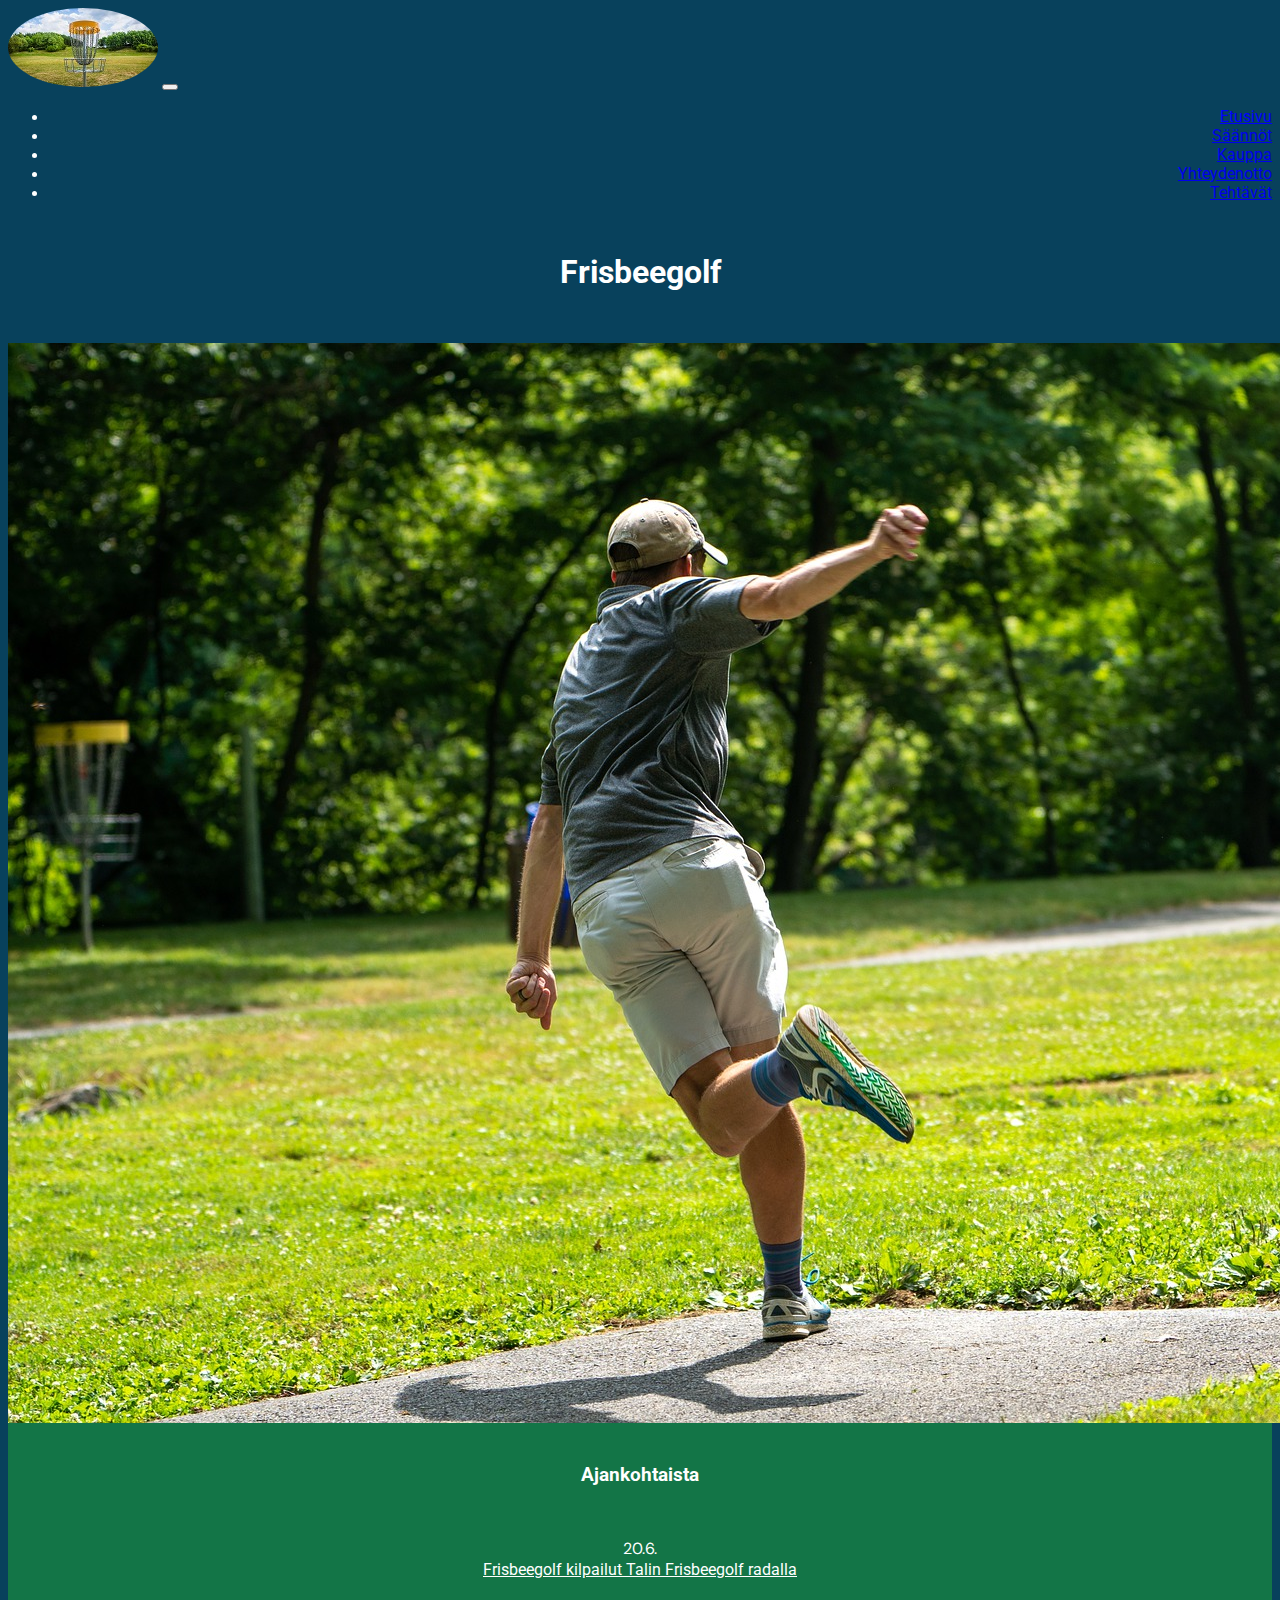
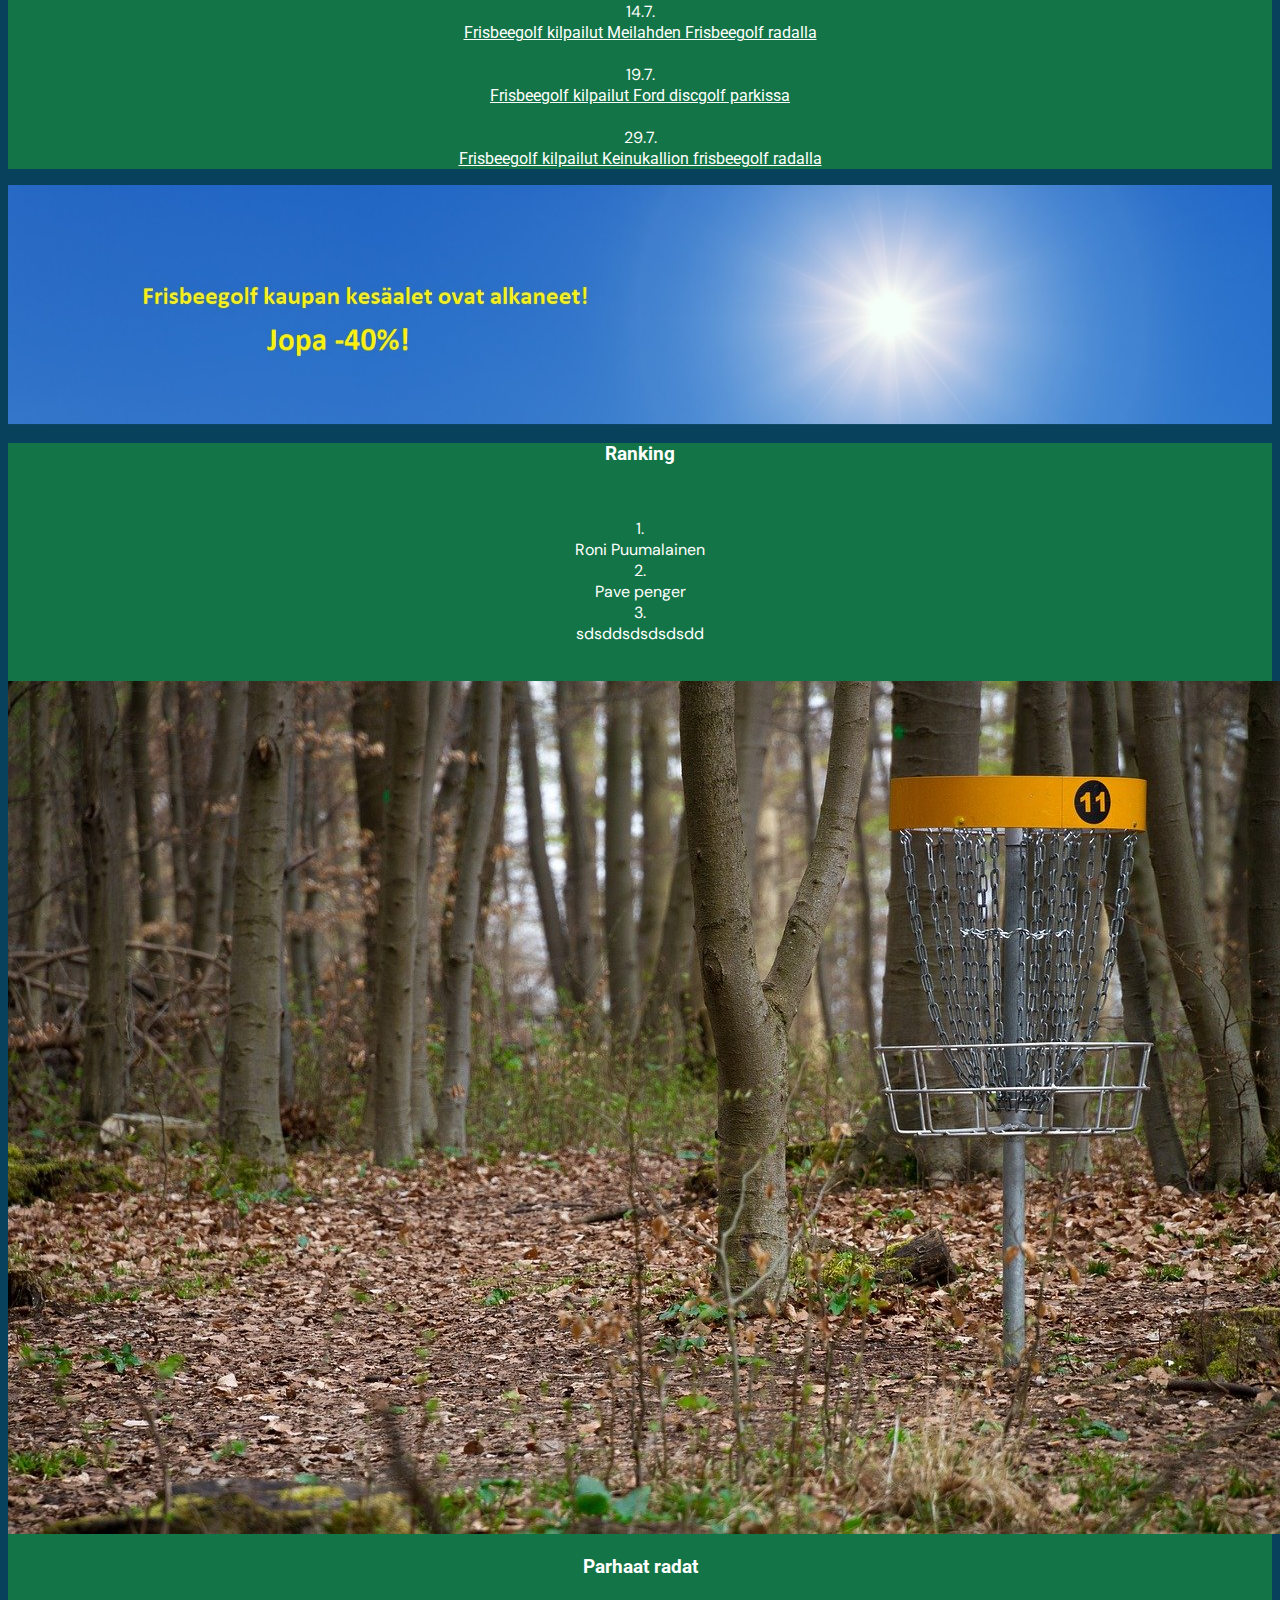
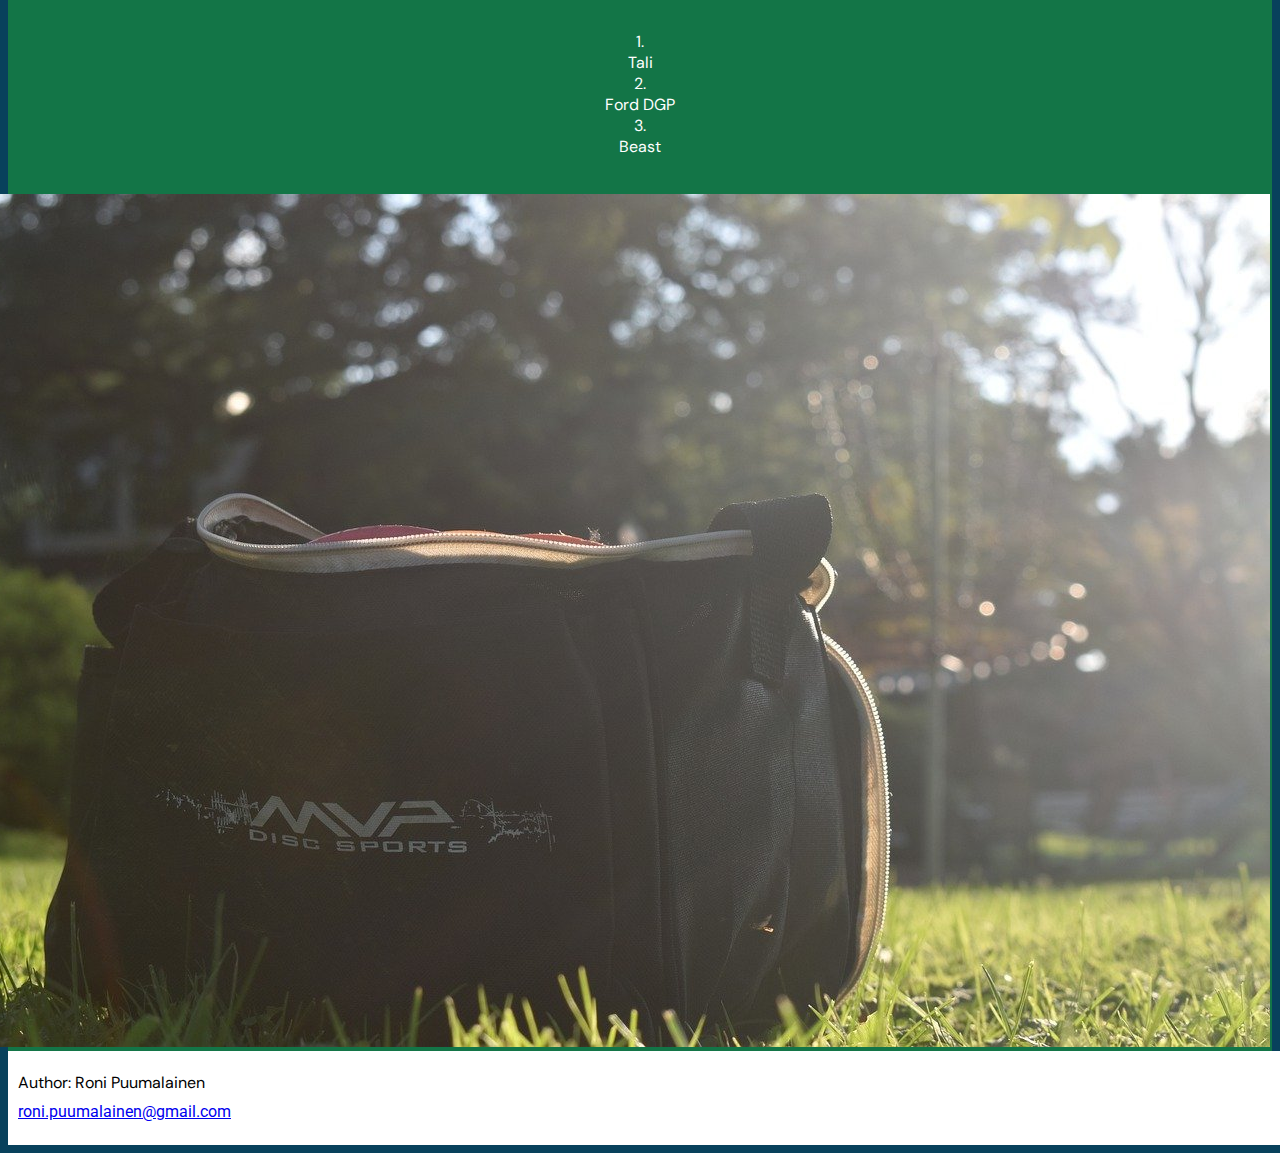
<file: index.html>
<!doctype html>
<html lang="en">
  <head>
	<meta charset="utf-8">
	<meta name="viewport" content="width=device-width, initial-scale=1">    
	<link href="https://cdn.jsdelivr.net/npm/bootstrap@5.0.0-beta3/dist/css/bootstrap.min.css" rel="stylesheet" integrity="sha384-eOJMYsd53ii+scO/bJGFsiCZc+5NDVN2yr8+0RDqr0Ql0h+rP48ckxlpbzKgwra6" crossorigin="anonymous">
	<link rel="stylesheet" href="style.css">
	<link rel="preconnect" href="https://fonts.gstatic.com">
	<link href="https://fonts.googleapis.com/css2?family=DM+Sans&family=Roboto&display=swap" rel="stylesheet">
	<title>Frisbeegolf</title>
  </head>
  <body>
	<nav class="navbar navbar-expand-md navbar-light bg-light sticky-top">
	<div class="container-fluid">
		<a class="navbar-brand" href="index.html"><img class="logo" src="kori.jpg"></a>
		<button class="navbar-toggler" type="button" data-bs-toggle="collapse" data-bs-target="#navbarResponsive">
			<span class="navbar-toggler-icon"></span>
		</button>
		<div class="collapse navbar-collapse" id="navbarResponsive">
			<ul class="navbar-nav ml-auto">
				<li class="nav-item active">
					<a class="nav-link" style="color:blue;"  href="index.html">Etusivu</a>
				<li class="nav-item">
					<a class="nav-link" href="saannot.html">Säännöt</a>
				<li class="nav-item">
					<a class="nav-link" href="kauppa.html">Kauppa</a>
				<li class="nav-item">
					<a class="nav-link" href="yhteydenotto.html">Yhteydenotto</a>
				<li class="nav-item">
					<a class="nav-link" href="tehtavat.html">Tehtävät</a>					
			</ul>
		</div>
	</div>	
	</nav>
	
    <h1 class="paaotsikko">Frisbeegolf</h1>
	<div class="container-fluid">
		<div class="vihrea row">
			<div class="kuvalaatikko col-md-6 col-lg-6">
				<img src="heitto.jpg" alt="Frisbeen heitto" class="img-fluid">
			</div>
			
			<div class="ajankohtaista vihrea col-md-6 col-lg-6">
				<br><h3>Ajankohtaista</h3><br>
				<p>20.6.<br> <a href="#" class="link">Frisbeegolf kilpailut Talin Frisbeegolf radalla</a><br><br>
					14.7.<br><a href="#" class="link">Frisbeegolf kilpailut Meilahden Frisbeegolf radalla</a><br><br>
					19.7.<br><a href="#" class="link">Frisbeegolf kilpailut Ford discgolf parkissa</a><br><br>
					29.7. <br><a href="#" class="link">Frisbeegolf kilpailut Keinukallion frisbeegolf radalla</a><br>
				</p>
			</div>					
		</div>
	</div>
	<div class="container-fluid">
		<div class="row">
			<div class="kuvalaatikko col-md-12 col-lg-12">
				<div class="rasia image-container">
					<a href="kauppa.html">
						<img src="summer.jpg" alt="kesämaisema" class="mainos img-fluid">
						<div class="middle">
							<div class="text">Kauppaan</div>
						</div>
					</a>
				</div>	
			</div>
		</div>
	</div>	
	<div class="container-fluid">
		
		<div class="vihrea row">
			<div class="eka col-md-6 col-lg-3">
				<h3> Ranking</h3><br>
				<p>1.<br> Roni Puumalainen<br>
					2.<br>Pave penger<br>
					3.<br>sdsddsdsdsdsdd<br><br>
					
				</p>
				
			</div>
			
			<div class="kuvalaatikko toka col-md-6 col-lg-3">
					<img src="kiekkokori.jpg" alt="Frisbee kori" class="img-fluid">
			</div>
			<div class="kolmas col-md-6 col-lg-3">
				<h3> Parhaat radat</h3><br>
				<p>	1.<br>Tali<br>
					2.<br>Ford DGP<br>
					3.<br>Beast<br><br>
				</p>
			</div>
			<div class="neljas col-md-6 col-lg-3">
				<div class="image-container">
					<img src="bag.jpg" alt="laukku" class="img-fluid">
				</div>
			</div>
		</div>
	</div>
	<footer class="footer">
		<div class="container">
			<p>Author: Roni Puumalainen</p>
			<p><a href="mailto:roni.puumalainen@gmail.com" class="footerlink">roni.puumalainen@gmail.com</a></p>
		</div>
	</footer>
    <script src="https://cdn.jsdelivr.net/npm/bootstrap@5.0.0-beta3/dist/js/bootstrap.bundle.min.js" integrity="sha384-JEW9xMcG8R+pH31jmWH6WWP0WintQrMb4s7ZOdauHnUtxwoG2vI5DkLtS3qm9Ekf" crossorigin="anonymous"></script>
    <script src="https://cdn.jsdelivr.net/npm/@popperjs/core@2.9.1/dist/umd/popper.min.js" integrity="sha384-SR1sx49pcuLnqZUnnPwx6FCym0wLsk5JZuNx2bPPENzswTNFaQU1RDvt3wT4gWFG" crossorigin="anonymous"></script>
    <script src="https://cdn.jsdelivr.net/npm/bootstrap@5.0.0-beta3/dist/js/bootstrap.min.js" integrity="sha384-j0CNLUeiqtyaRmlzUHCPZ+Gy5fQu0dQ6eZ/xAww941Ai1SxSY+0EQqNXNE6DZiVc" crossorigin="anonymous"></script>
  </body>
</html>
</file>
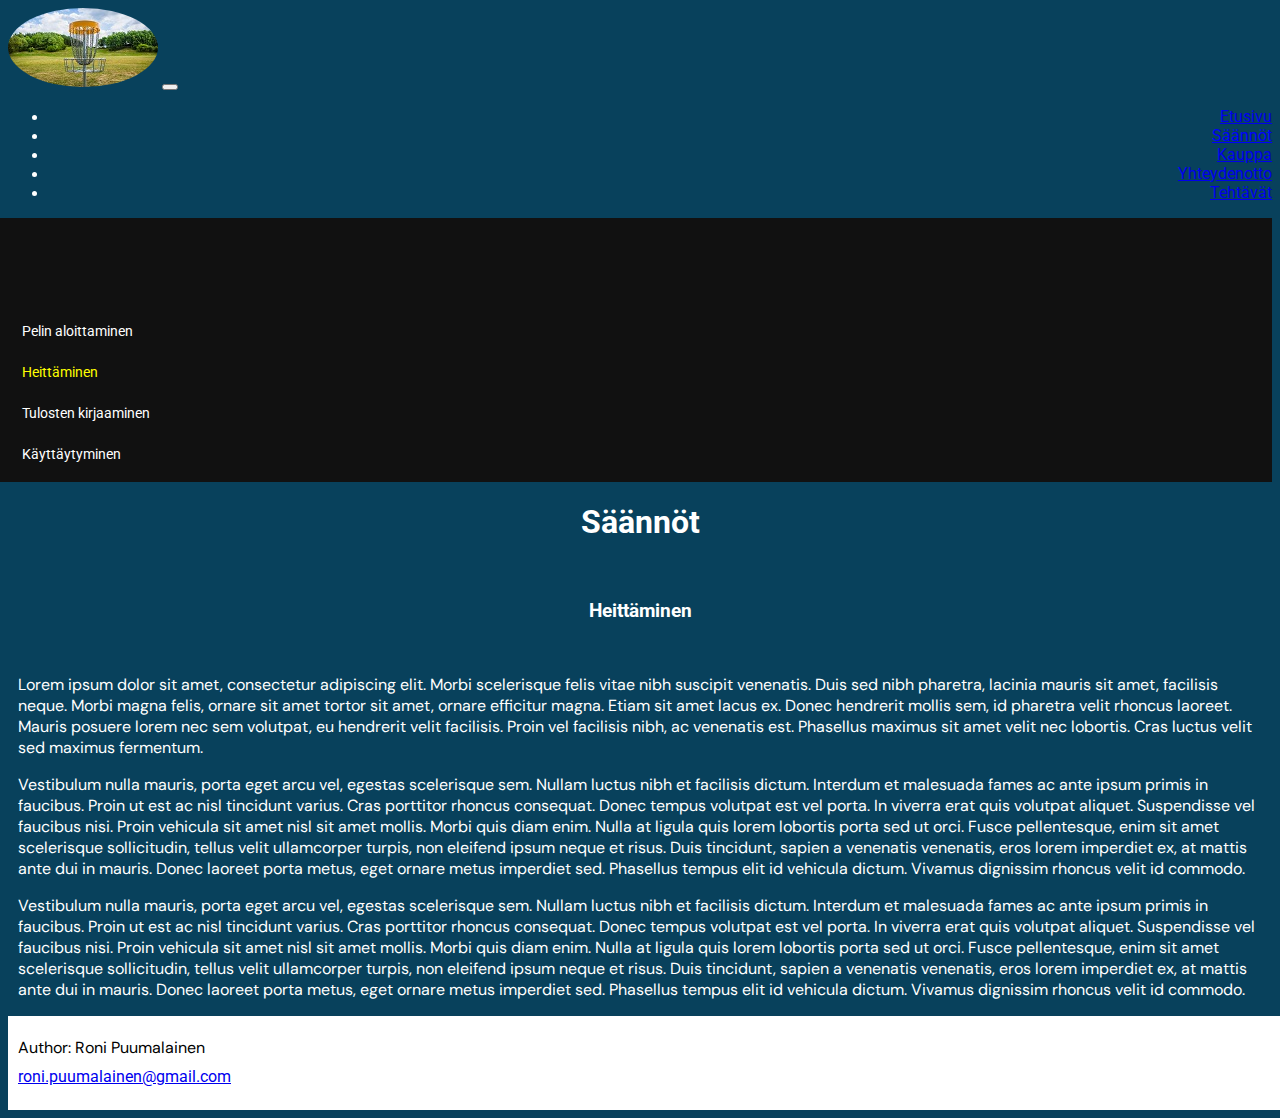
<file: heittaminen.html>
<!doctype html>
<html lang="en">
  <head>
	<meta charset="utf-8">
	<meta name="viewport" content="width=device-width, initial-scale=1">    
	<link href="https://cdn.jsdelivr.net/npm/bootstrap@5.0.0-beta3/dist/css/bootstrap.min.css" rel="stylesheet" integrity="sha384-eOJMYsd53ii+scO/bJGFsiCZc+5NDVN2yr8+0RDqr0Ql0h+rP48ckxlpbzKgwra6" crossorigin="anonymous">
	<link rel="stylesheet" href="style.css">
	<link rel="preconnect" href="https://fonts.gstatic.com">
	<link href="https://fonts.googleapis.com/css2?family=DM+Sans&family=Roboto&display=swap" rel="stylesheet">
	<title>Frisbeegolf</title>
  </head>
  <body>
	<nav class="navbar navbar-expand-md navbar-light bg-light sticky-top">
		<div class="container-fluid">
			<a class="navbar-brand" href="index.html"><img class="logo" src="kori.jpg"></a>
			<button class="navbar-toggler" type="button" data-bs-toggle="collapse" data-bs-target="#navbarResponsive">
				<span class="navbar-toggler-icon"></span>
			</button>
			<div class="collapse navbar-collapse" id="navbarResponsive">
				<ul class="navbar-nav ml-auto">
					<li class="nav-item active">
						<a class="nav-link" href="index.html">Etusivu</a>
					<li class="nav-item">
						<a class="nav-link" style="color:blue;" href="saannot.html">Säännöt</a>
					<li class="nav-item">
						<a class="nav-link" href="kauppa.html">Kauppa</a>
					<li class="nav-item">
						<a class="nav-link" href="yhteydenotto.html">Yhteydenotto</a>
					<li class="nav-item">
						<a class="nav-link" href="tehtavat.html">Tehtävät</a>					
				</ul>
			</div>
		</div>	
	</nav>
	<div class="container-fluid">
			<div class="row">
		
				<div class="sivupalkki col-lg-3 col-md-3 col-sm-3">

					<div class="sidenav">

						  <a href="saannot.html">Pelin aloittaminen</a>
						  <a href="heittaminen.html" style="color:yellow;">Heittäminen</a>
						  <a href="tulokset.html">Tulosten kirjaaminen</a>
						  <a href="kayttaytyminen.html">Käyttäytyminen</a>

					</div>
				</div>


				<div class="teksti col-lg-9 col-md-9 col-sm-9">
					<h1>Säännöt</h1><BR>
					<h3>Heittäminen</h3><br>
					<p>Lorem ipsum dolor sit amet, consectetur adipiscing elit. Morbi scelerisque felis vitae nibh suscipit venenatis. Duis sed nibh pharetra, 
					 lacinia mauris sit amet, facilisis neque. Morbi magna felis, ornare sit amet tortor sit amet, ornare efficitur magna. Etiam sit amet lacus ex. 
					 Donec hendrerit mollis sem, id pharetra velit rhoncus laoreet. Mauris posuere lorem nec sem volutpat, eu hendrerit velit facilisis. Proin vel 
					 facilisis nibh, ac venenatis est. Phasellus maximus sit amet velit nec lobortis. Cras luctus velit sed maximus fermentum.</p>

					<p>Vestibulum nulla mauris, porta eget arcu vel, egestas scelerisque sem. Nullam luctus nibh et facilisis dictum. Interdum et malesuada fames ac ante 
					ipsum primis in faucibus. Proin ut est ac nisl tincidunt varius. Cras porttitor rhoncus consequat. Donec tempus volutpat est vel porta. In viverra 
					erat quis volutpat aliquet. Suspendisse vel faucibus nisi. Proin vehicula sit amet nisl sit amet mollis. Morbi quis diam enim. Nulla at ligula quis 
					lorem lobortis porta sed ut orci. Fusce pellentesque, enim sit amet scelerisque sollicitudin, tellus velit ullamcorper turpis, non eleifend ipsum 
					neque et risus. Duis tincidunt, sapien a venenatis venenatis, eros lorem imperdiet ex, at mattis ante dui in mauris. Donec laoreet porta metus, 
					eget ornare metus imperdiet sed. Phasellus tempus elit id vehicula dictum. Vivamus dignissim rhoncus velit id commodo.
					</p>	

					<p>Vestibulum nulla mauris, porta eget arcu vel, egestas scelerisque sem. Nullam luctus nibh et facilisis dictum. Interdum et malesuada fames ac ante 
					ipsum primis in faucibus. Proin ut est ac nisl tincidunt varius. Cras porttitor rhoncus consequat. Donec tempus volutpat est vel porta. In viverra 
					erat quis volutpat aliquet. Suspendisse vel faucibus nisi. Proin vehicula sit amet nisl sit amet mollis. Morbi quis diam enim. Nulla at ligula quis 
					lorem lobortis porta sed ut orci. Fusce pellentesque, enim sit amet scelerisque sollicitudin, tellus velit ullamcorper turpis, non eleifend ipsum 
					neque et risus. Duis tincidunt, sapien a venenatis venenatis, eros lorem imperdiet ex, at mattis ante dui in mauris. Donec laoreet porta metus, 
					eget ornare metus imperdiet sed. Phasellus tempus elit id vehicula dictum. Vivamus dignissim rhoncus velit id commodo.
					</p>	
				</div>
			</div>
	</div>
	<footer class="footer">
		<div class="container">
			<p>Author: Roni Puumalainen</p>
			<p><a href="mailto:roni.puumalainen@gmail.com" class="footerlink">roni.puumalainen@gmail.com</a></p>
		</div>
	</footer>
    <script src="https://cdn.jsdelivr.net/npm/bootstrap@5.0.0-beta3/dist/js/bootstrap.bundle.min.js" integrity="sha384-JEW9xMcG8R+pH31jmWH6WWP0WintQrMb4s7ZOdauHnUtxwoG2vI5DkLtS3qm9Ekf" crossorigin="anonymous"></script>
    <script src="https://cdn.jsdelivr.net/npm/@popperjs/core@2.9.1/dist/umd/popper.min.js" integrity="sha384-SR1sx49pcuLnqZUnnPwx6FCym0wLsk5JZuNx2bPPENzswTNFaQU1RDvt3wT4gWFG" crossorigin="anonymous"></script>
    <script src="https://cdn.jsdelivr.net/npm/bootstrap@5.0.0-beta3/dist/js/bootstrap.min.js" integrity="sha384-j0CNLUeiqtyaRmlzUHCPZ+Gy5fQu0dQ6eZ/xAww941Ai1SxSY+0EQqNXNE6DZiVc" crossorigin="anonymous"></script>
  </body>
</html>
</file>
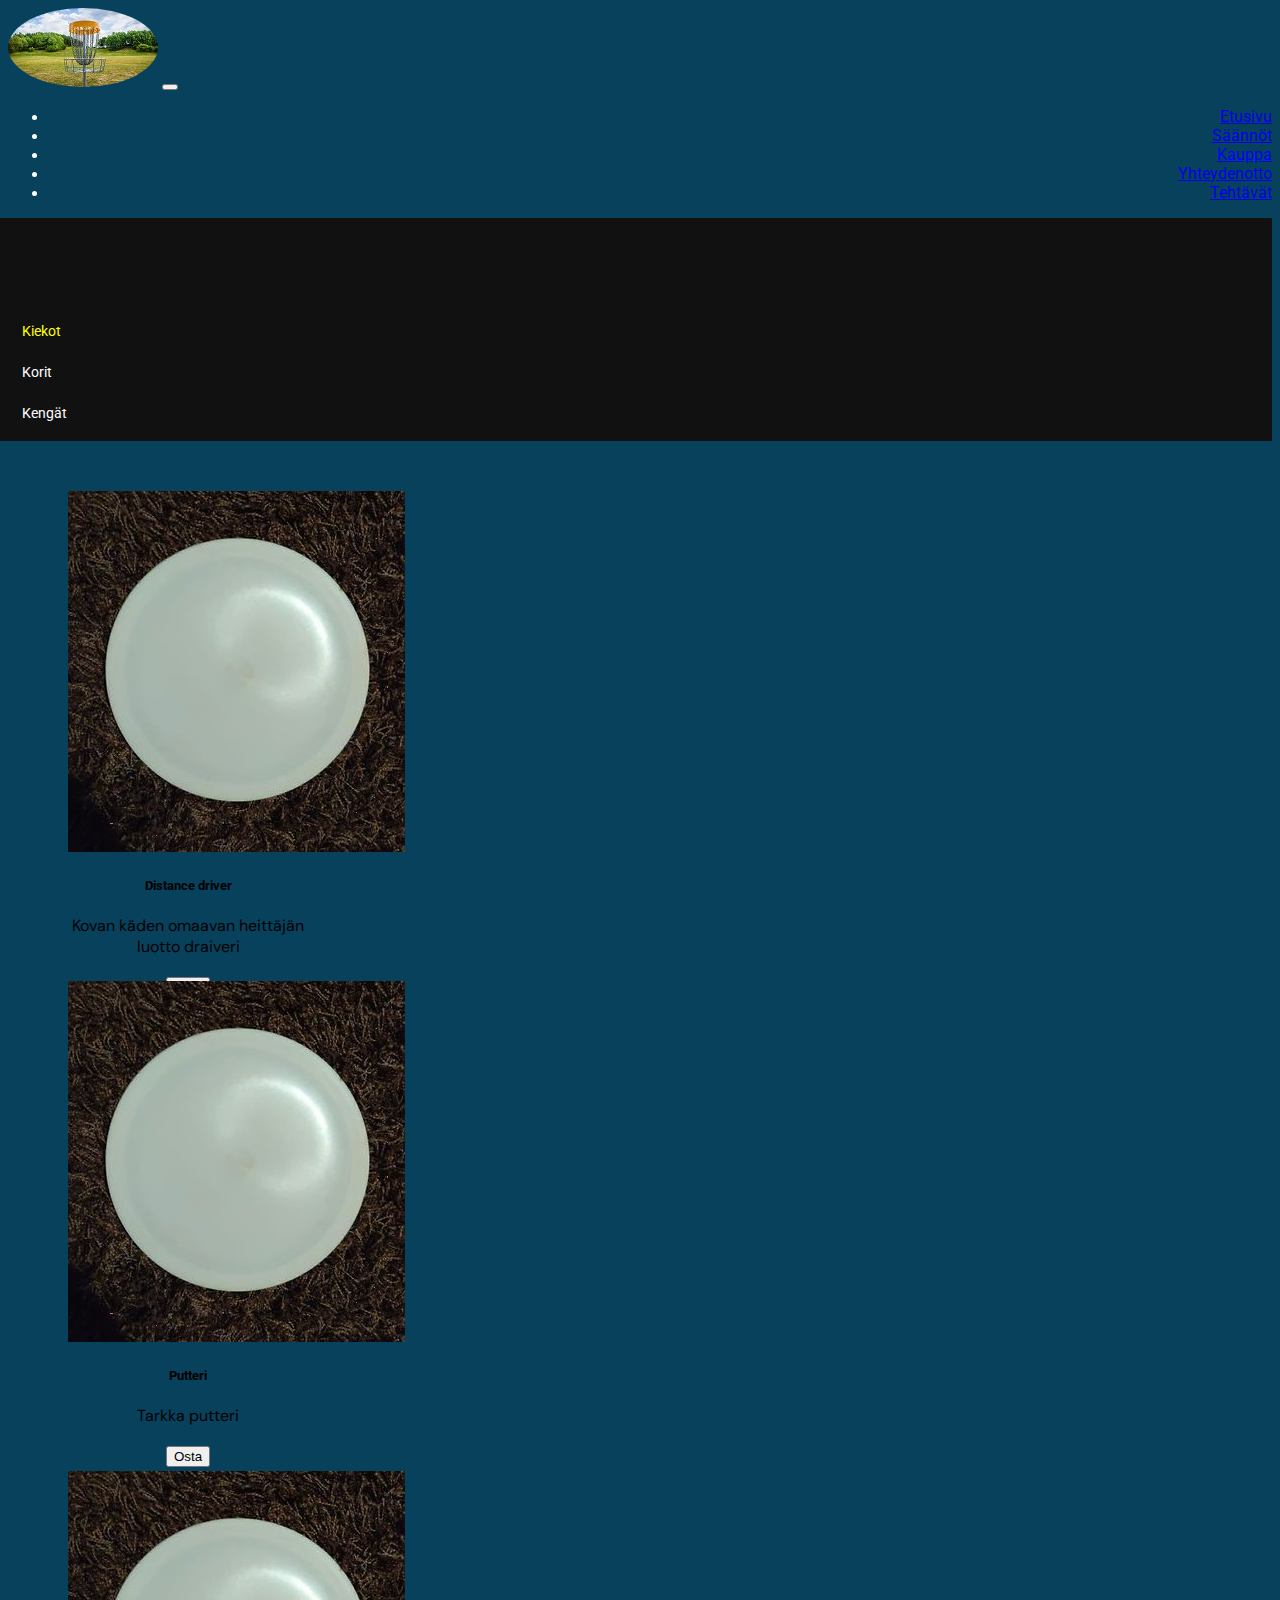
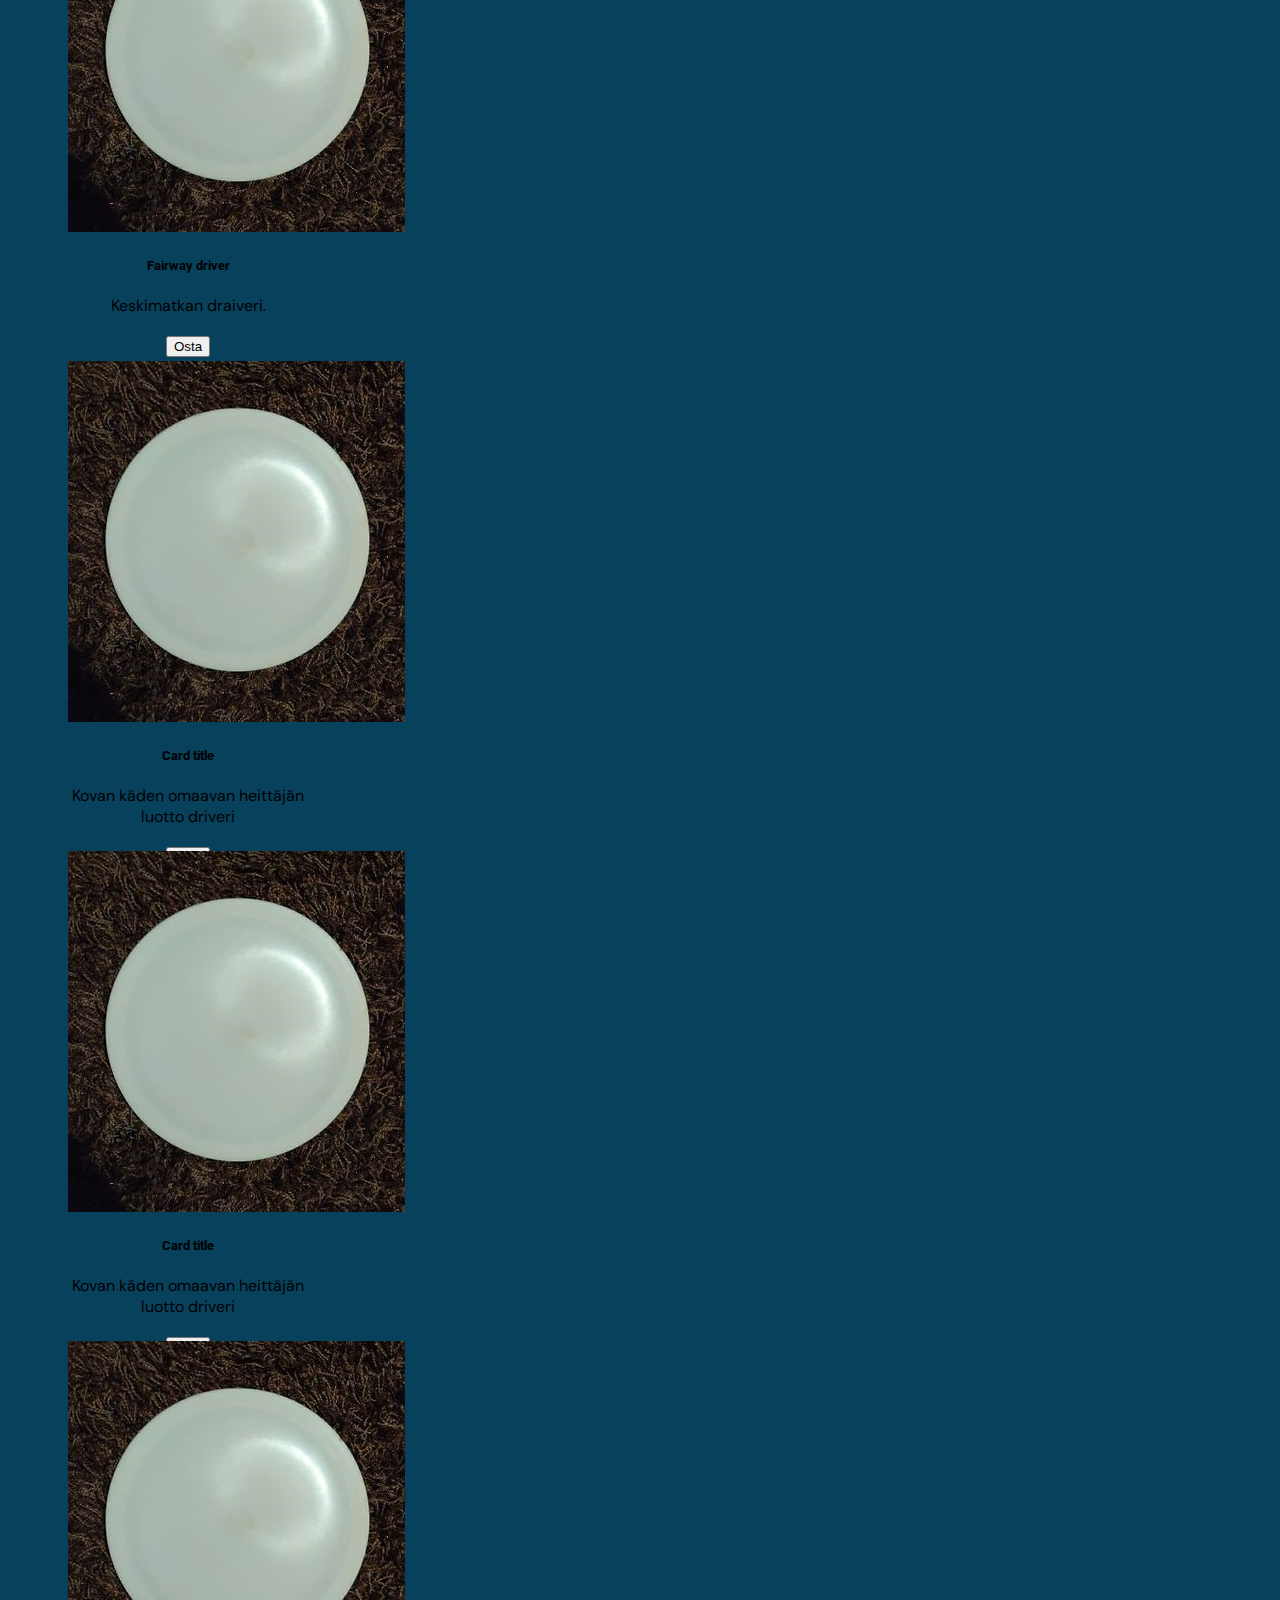
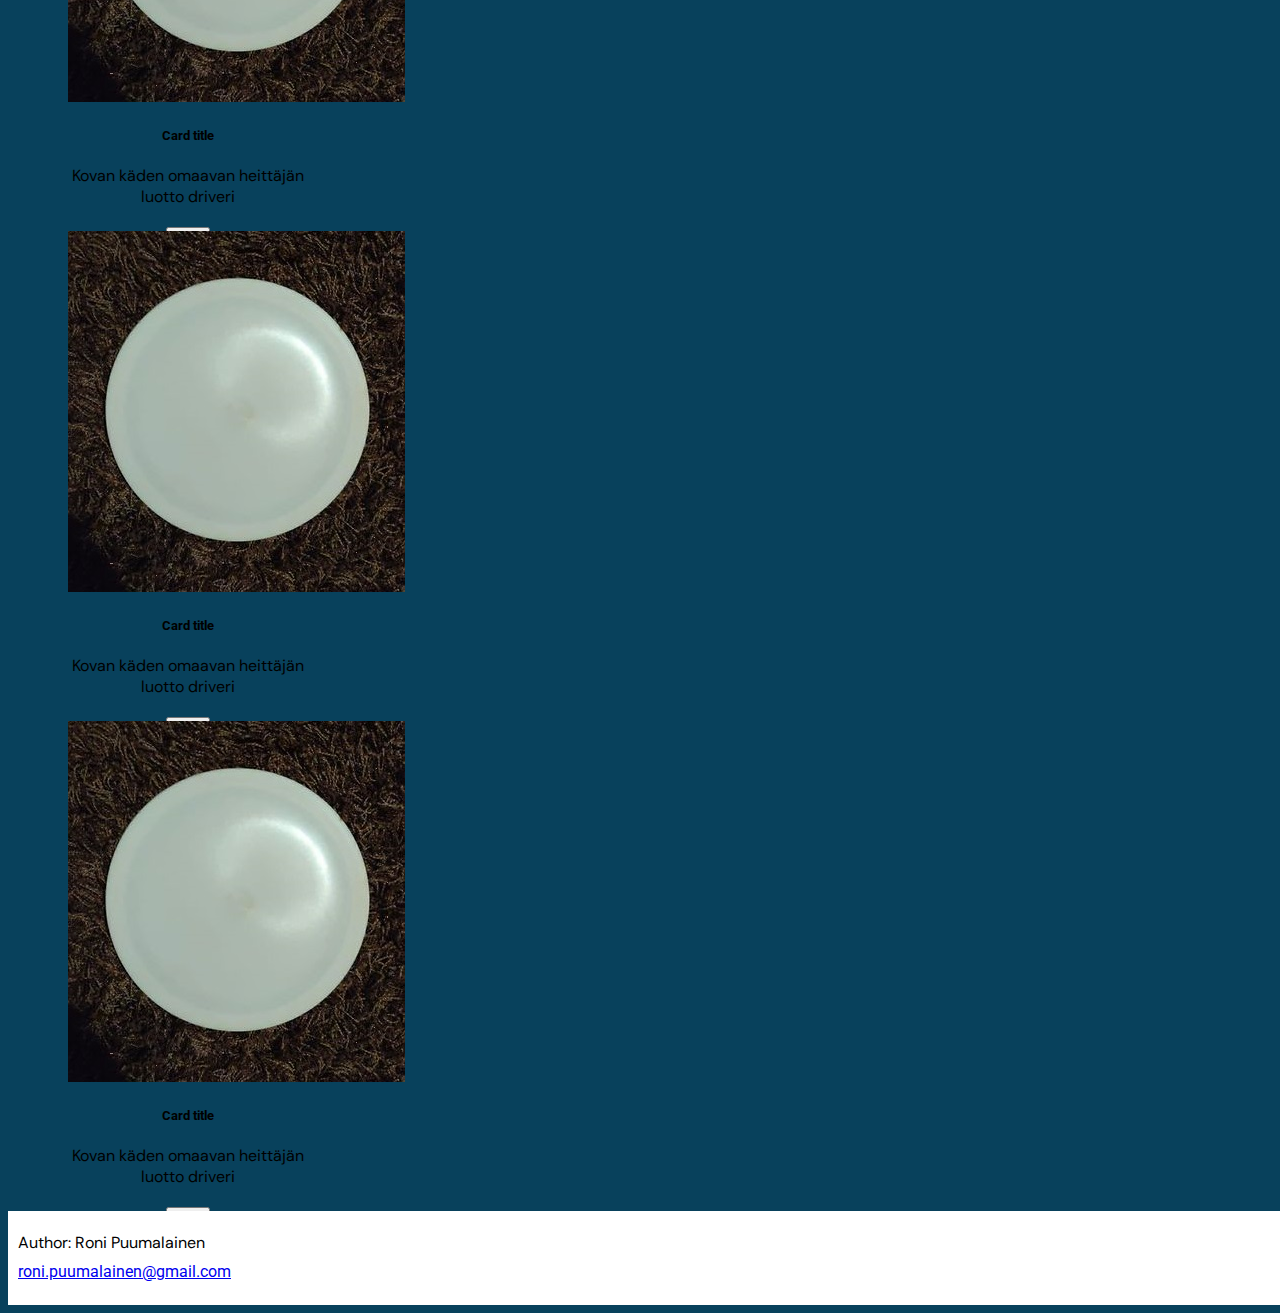
<file: kauppa.html>
<!doctype html>
<html lang="en">
  <head>
	<meta charset="utf-8">
	<meta name="viewport" content="width=device-width, initial-scale=1">    
	<link href="https://cdn.jsdelivr.net/npm/bootstrap@5.0.0-beta3/dist/css/bootstrap.min.css" rel="stylesheet" integrity="sha384-eOJMYsd53ii+scO/bJGFsiCZc+5NDVN2yr8+0RDqr0Ql0h+rP48ckxlpbzKgwra6" crossorigin="anonymous">
	<link rel="stylesheet" href="style.css">
	<link rel="preconnect" href="https://fonts.gstatic.com">
	<link href="https://fonts.googleapis.com/css2?family=DM+Sans&family=Roboto&display=swap" rel="stylesheet">
	<title>Frisbeegolf</title>
  </head>
  <body>
	<nav class="navbar navbar-expand-md navbar-light bg-light sticky-top">
		<div class="container-fluid">
			<a class="navbar-brand" href="index.html"><img class="logo" src="kori.jpg"></a>
			<button class="navbar-toggler" type="button" data-bs-toggle="collapse" data-bs-target="#navbarResponsive">
				<span class="navbar-toggler-icon"></span>
			</button>
			<div class="collapse navbar-collapse" id="navbarResponsive">
				<ul class="navbar-nav ml-auto">
					<li class="nav-item active">
						<a class="nav-link" href="index.html">Etusivu</a>
					<li class="nav-item">
						<a class="nav-link" href="saannot.html">Säännöt</a>
					<li class="nav-item">
						<a class="nav-link"  style="color:blue;" href="kauppa.html">Kauppa</a>
					<li class="nav-item">
						<a class="nav-link" href="yhteydenotto.html">Yhteydenotto</a>
					<li class="nav-item">
						<a class="nav-link" href="tehtavat.html">Tehtävät</a>					
				</ul>
			</div>
		</div>	
	</nav>
	<div class="container-fluid">
			<div class="row">
		
				<div class="sivupalkki col-lg-3 col-md-3 col-sm-3">

					<div class="sidenav">

						  <a href="kauppa.html" style="color:yellow;">Kiekot</a>
						  <a href="korit.html">Korit</a>
						  <a href="kengat.html">Kengät</a>

					</div>
				</div>


				<div class="teksti container-fluid col-lg-9 col-md-9 col-sm-9">
					<div class="kaupparivi row row-cols-1 row-cols-md-2 row-cols-lg-3">
						  <div class="kortit col">
							<div class="card">
							  <img src="frisbee.jpg" class="card-img-top" alt="distance driver">
							  <div class="card-body">
								<h5 class="card-title">Distance driver</h5>
								<p class="card-text">Kovan käden omaavan heittäjän luotto draiveri<br><button type="button" class="btn btn-success" a href="#">Osta</button>	</p>
							  </div>
							</div>
						  </div>
						  <div class="kortit col">
							<div class="card">
							  <img src="frisbee.jpg" class="card-img-top" alt="Putter">
							  <div class="card-body">
								<h5 class="card-title">Putteri</h5>
								<p class="card-text">Tarkka putteri<br><button type="button" class="btn btn-success" a href="#">Osta</button>	</p>
							  </div>
							</div>
						  </div>
						  <div class="kortit col">
							<div class="card">
							  <img src="frisbee.jpg" class="card-img-top" alt="...">
							  <div class="card-body">
								<h5 class="card-title">Fairway driver</h5>
								<p class="card-text">Keskimatkan draiveri.<button type="button" class="btn btn-success" a href="#">Osta</button>	</p>
							  </div>
							</div>
						  </div>
						  <div class="kortit col">
							<div class="card">
							  <img src="frisbee.jpg" class="card-img-top" alt="...">
							  <div class="card-body">
								<h5 class="card-title">Card title</h5>
								<p class="card-text">Kovan käden omaavan heittäjän luotto driveri<br><button type="button" class="btn btn-success" a href="#">Osta</button>	</p>
							  </div>
							</div>
						  </div>
						  <div class="kortit col">
							<div class="card">
							  <img src="frisbee.jpg" class="card-img-top" alt="...">
							  <div class="card-body">
								<h5 class="card-title">Card title</h5>
								<p class="card-text">Kovan käden omaavan heittäjän luotto driveri<br><button type="button" class="btn btn-success" a href="#">Osta</button></p>
							  </div>
							</div>
						  </div>
						  <div class="kortit col">
							<div class="card">
							  <img src="frisbee.jpg" class="card-img-top" alt="...">
							  <div class="card-body">
								<h5 class="card-title">Card title</h5>
								<p class="card-text">Kovan käden omaavan heittäjän luotto driveri<br><button type="button" class="btn btn-success" a href="#">Osta</button>	</p>
							  </div>
							</div>
						  </div>
						  <div class="kortit col">
							<div class="card">
							  <img src="frisbee.jpg" class="card-img-top" alt="...">
							  <div class="card-body">
								<h5 class="card-title">Card title</h5>
								<p class="card-text">Kovan käden omaavan heittäjän luotto driveri<br><button type="button" class="btn btn-success" a href="#">Osta</button>	</p>
							  </div>
							</div>
						  </div>
						  <div class="kortit col">
							<div class="card">
							  <img src="frisbee.jpg" class="card-img-top" alt="...">
							  <div class="card-body">
								<h5 class="card-title">Card title</h5>
								<p class="card-text">Kovan käden omaavan heittäjän luotto driveri<br><button type="button" class="btn btn-success" a href="#">Osta</button>	</p>
							  </div>
							</div>
						  </div>
					</div>
				</div>
			</div>
	</div>	
	<footer class="footer">
		<div class="container">
			<p>Author: Roni Puumalainen</p>
			<p><a href="mailto:roni.puumalainen@gmail.com" class="footerlink">roni.puumalainen@gmail.com</a></p>
		</div>
	</footer>
    <script src="https://cdn.jsdelivr.net/npm/bootstrap@5.0.0-beta3/dist/js/bootstrap.bundle.min.js" integrity="sha384-JEW9xMcG8R+pH31jmWH6WWP0WintQrMb4s7ZOdauHnUtxwoG2vI5DkLtS3qm9Ekf" crossorigin="anonymous"></script>
    <script src="https://cdn.jsdelivr.net/npm/@popperjs/core@2.9.1/dist/umd/popper.min.js" integrity="sha384-SR1sx49pcuLnqZUnnPwx6FCym0wLsk5JZuNx2bPPENzswTNFaQU1RDvt3wT4gWFG" crossorigin="anonymous"></script>
    <script src="https://cdn.jsdelivr.net/npm/bootstrap@5.0.0-beta3/dist/js/bootstrap.min.js" integrity="sha384-j0CNLUeiqtyaRmlzUHCPZ+Gy5fQu0dQ6eZ/xAww941Ai1SxSY+0EQqNXNE6DZiVc" crossorigin="anonymous"></script>
  </body>
</html>
</file>
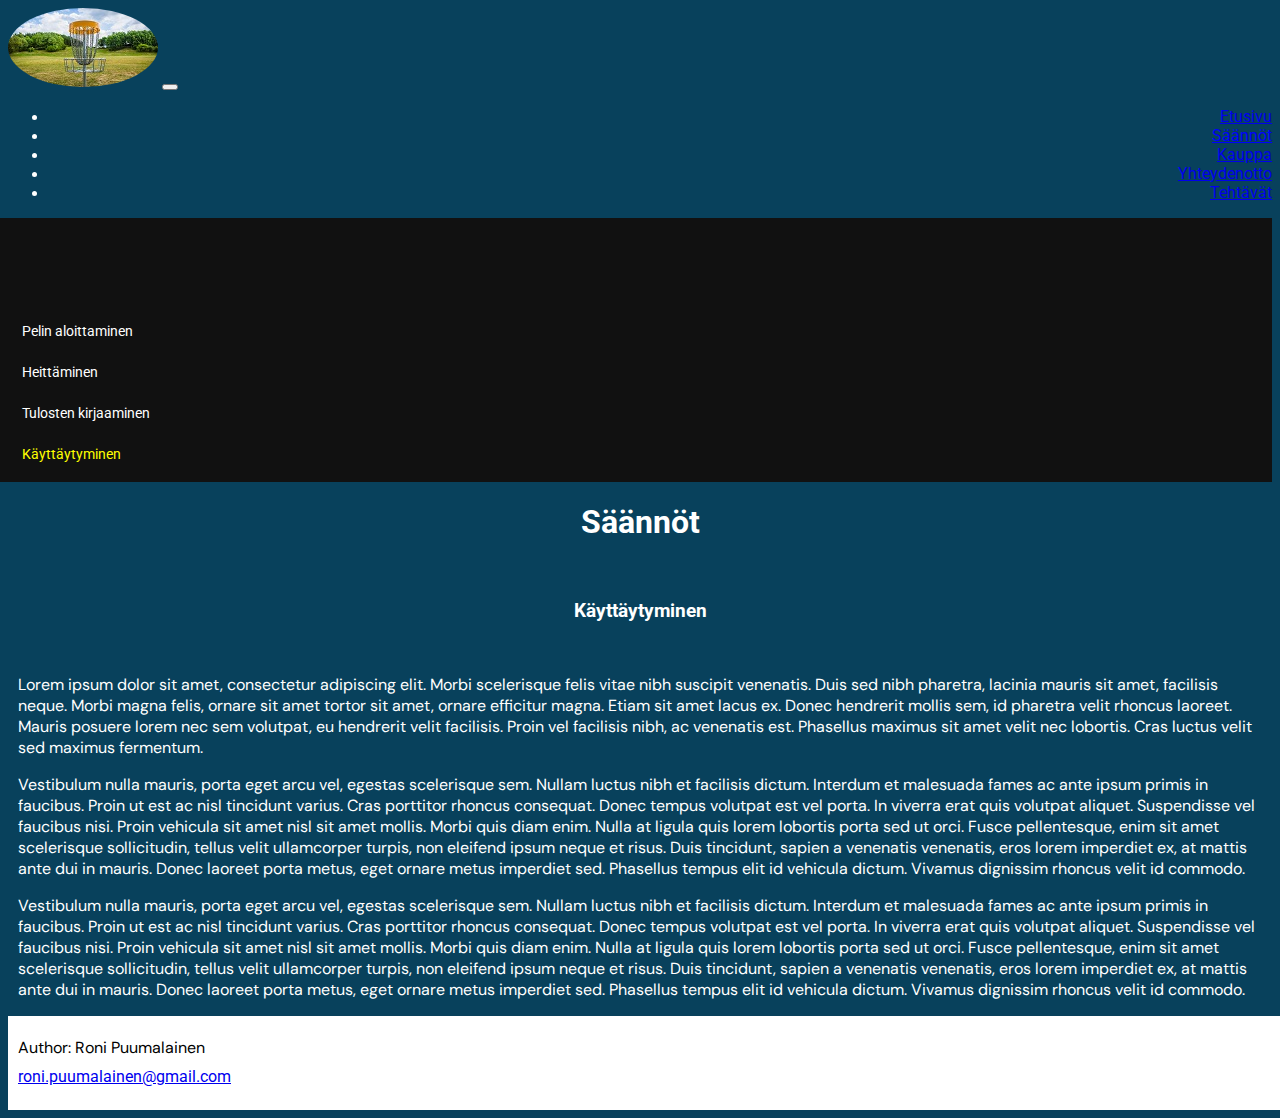
<file: kayttaytyminen.html>
<!doctype html>
<html lang="en">
  <head>
	<meta charset="utf-8">
	<meta name="viewport" content="width=device-width, initial-scale=1">    
	<link href="https://cdn.jsdelivr.net/npm/bootstrap@5.0.0-beta3/dist/css/bootstrap.min.css" rel="stylesheet" integrity="sha384-eOJMYsd53ii+scO/bJGFsiCZc+5NDVN2yr8+0RDqr0Ql0h+rP48ckxlpbzKgwra6" crossorigin="anonymous">
	<link rel="stylesheet" href="style.css">
	<link rel="preconnect" href="https://fonts.gstatic.com">
	<link href="https://fonts.googleapis.com/css2?family=DM+Sans&family=Roboto&display=swap" rel="stylesheet">
	<title>Frisbeegolf</title>
  </head>
  <body>
	<nav class="navbar navbar-expand-md navbar-light bg-light sticky-top">
		<div class="container-fluid">
			<a class="navbar-brand" href="index.html"><img class="logo" src="kori.jpg"></a>
			<button class="navbar-toggler" type="button" data-bs-toggle="collapse" data-bs-target="#navbarResponsive">
				<span class="navbar-toggler-icon"></span>
			</button>
			<div class="collapse navbar-collapse" id="navbarResponsive">
				<ul class="navbar-nav ml-auto">
					<li class="nav-item active">
						<a class="nav-link" href="index.html">Etusivu</a>
					<li class="nav-item">
						<a class="nav-link" style="color:blue;" href="saannot.html">Säännöt</a>
					<li class="nav-item">
						<a class="nav-link" href="kauppa.html">Kauppa</a>
					<li class="nav-item">
						<a class="nav-link" href="yhteydenotto.html">Yhteydenotto</a>
					<li class="nav-item">
						<a class="nav-link" href="tehtavat.html">Tehtävät</a>					
				</ul>
			</div>
		</div>	
	</nav>
	<div class="container-fluid">
			<div class="row">
		
				<div class="sivupalkki col-lg-3 col-md-3 col-sm-3">

					<div class="sidenav">

						  <a href="saannot.html">Pelin aloittaminen</a>
						  <a href="heittaminen.html">Heittäminen</a>
						  <a href="tulokset.html">Tulosten kirjaaminen</a>
						  <a href="kayttaytyminen.html" style="color:yellow;">Käyttäytyminen</a>

					</div>
				</div>


				<div class="teksti col-lg-9 col-md-9 col-sm-9">
					<h1>Säännöt</h1><BR>
					<h3>Käyttäytyminen</h3><br>
					<p>Lorem ipsum dolor sit amet, consectetur adipiscing elit. Morbi scelerisque felis vitae nibh suscipit venenatis. Duis sed nibh pharetra, 
					 lacinia mauris sit amet, facilisis neque. Morbi magna felis, ornare sit amet tortor sit amet, ornare efficitur magna. Etiam sit amet lacus ex. 
					 Donec hendrerit mollis sem, id pharetra velit rhoncus laoreet. Mauris posuere lorem nec sem volutpat, eu hendrerit velit facilisis. Proin vel 
					 facilisis nibh, ac venenatis est. Phasellus maximus sit amet velit nec lobortis. Cras luctus velit sed maximus fermentum.</p>

					<p>Vestibulum nulla mauris, porta eget arcu vel, egestas scelerisque sem. Nullam luctus nibh et facilisis dictum. Interdum et malesuada fames ac ante 
					ipsum primis in faucibus. Proin ut est ac nisl tincidunt varius. Cras porttitor rhoncus consequat. Donec tempus volutpat est vel porta. In viverra 
					erat quis volutpat aliquet. Suspendisse vel faucibus nisi. Proin vehicula sit amet nisl sit amet mollis. Morbi quis diam enim. Nulla at ligula quis 
					lorem lobortis porta sed ut orci. Fusce pellentesque, enim sit amet scelerisque sollicitudin, tellus velit ullamcorper turpis, non eleifend ipsum 
					neque et risus. Duis tincidunt, sapien a venenatis venenatis, eros lorem imperdiet ex, at mattis ante dui in mauris. Donec laoreet porta metus, 
					eget ornare metus imperdiet sed. Phasellus tempus elit id vehicula dictum. Vivamus dignissim rhoncus velit id commodo.
					</p>	

					<p>Vestibulum nulla mauris, porta eget arcu vel, egestas scelerisque sem. Nullam luctus nibh et facilisis dictum. Interdum et malesuada fames ac ante 
					ipsum primis in faucibus. Proin ut est ac nisl tincidunt varius. Cras porttitor rhoncus consequat. Donec tempus volutpat est vel porta. In viverra 
					erat quis volutpat aliquet. Suspendisse vel faucibus nisi. Proin vehicula sit amet nisl sit amet mollis. Morbi quis diam enim. Nulla at ligula quis 
					lorem lobortis porta sed ut orci. Fusce pellentesque, enim sit amet scelerisque sollicitudin, tellus velit ullamcorper turpis, non eleifend ipsum 
					neque et risus. Duis tincidunt, sapien a venenatis venenatis, eros lorem imperdiet ex, at mattis ante dui in mauris. Donec laoreet porta metus, 
					eget ornare metus imperdiet sed. Phasellus tempus elit id vehicula dictum. Vivamus dignissim rhoncus velit id commodo.
					</p>	
				</div>
			</div>
	</div>	
	<footer class="footer">
		<div class="container">
			<p>Author: Roni Puumalainen</p>
			<p><a href="mailto:roni.puumalainen@gmail.com" class="footerlink">roni.puumalainen@gmail.com</a></p>
		</div>
	</footer>
    <script src="https://cdn.jsdelivr.net/npm/bootstrap@5.0.0-beta3/dist/js/bootstrap.bundle.min.js" integrity="sha384-JEW9xMcG8R+pH31jmWH6WWP0WintQrMb4s7ZOdauHnUtxwoG2vI5DkLtS3qm9Ekf" crossorigin="anonymous"></script>
    <script src="https://cdn.jsdelivr.net/npm/@popperjs/core@2.9.1/dist/umd/popper.min.js" integrity="sha384-SR1sx49pcuLnqZUnnPwx6FCym0wLsk5JZuNx2bPPENzswTNFaQU1RDvt3wT4gWFG" crossorigin="anonymous"></script>
    <script src="https://cdn.jsdelivr.net/npm/bootstrap@5.0.0-beta3/dist/js/bootstrap.min.js" integrity="sha384-j0CNLUeiqtyaRmlzUHCPZ+Gy5fQu0dQ6eZ/xAww941Ai1SxSY+0EQqNXNE6DZiVc" crossorigin="anonymous"></script>
  </body>
</html>
</file>
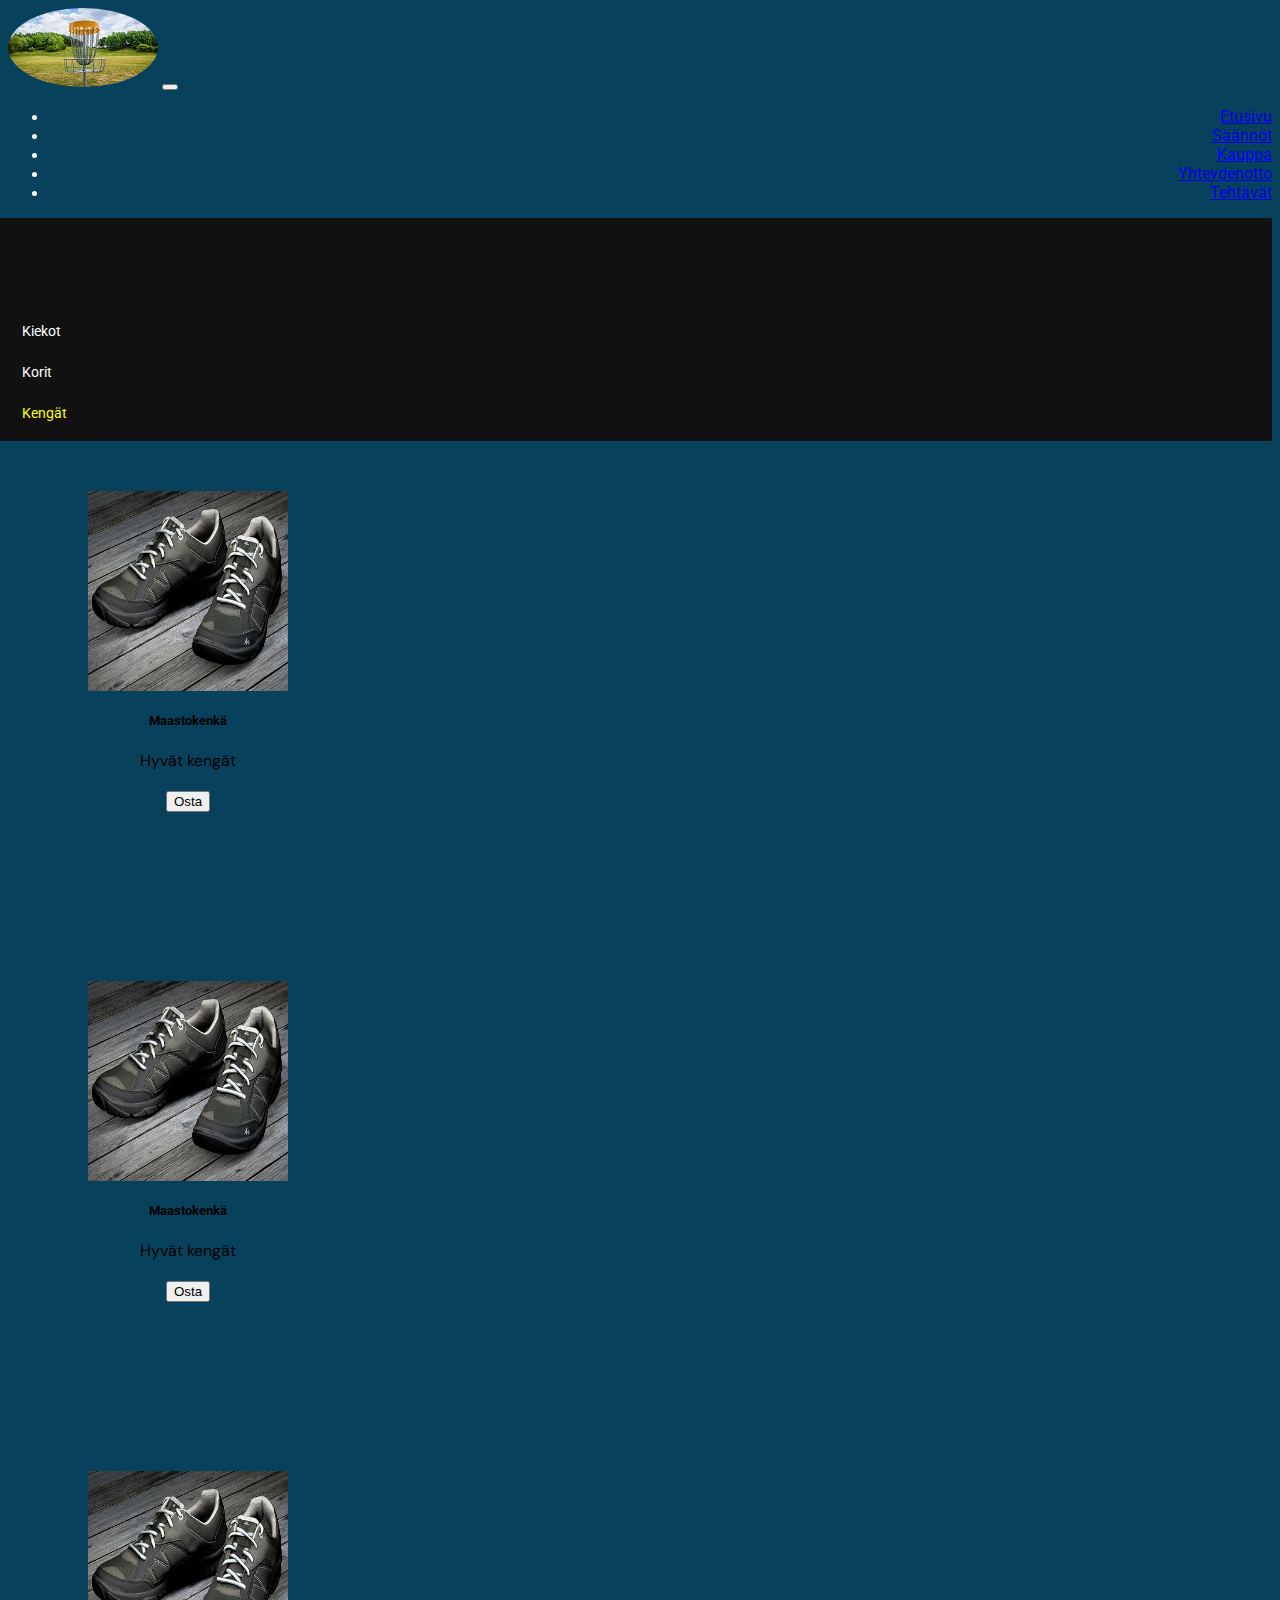
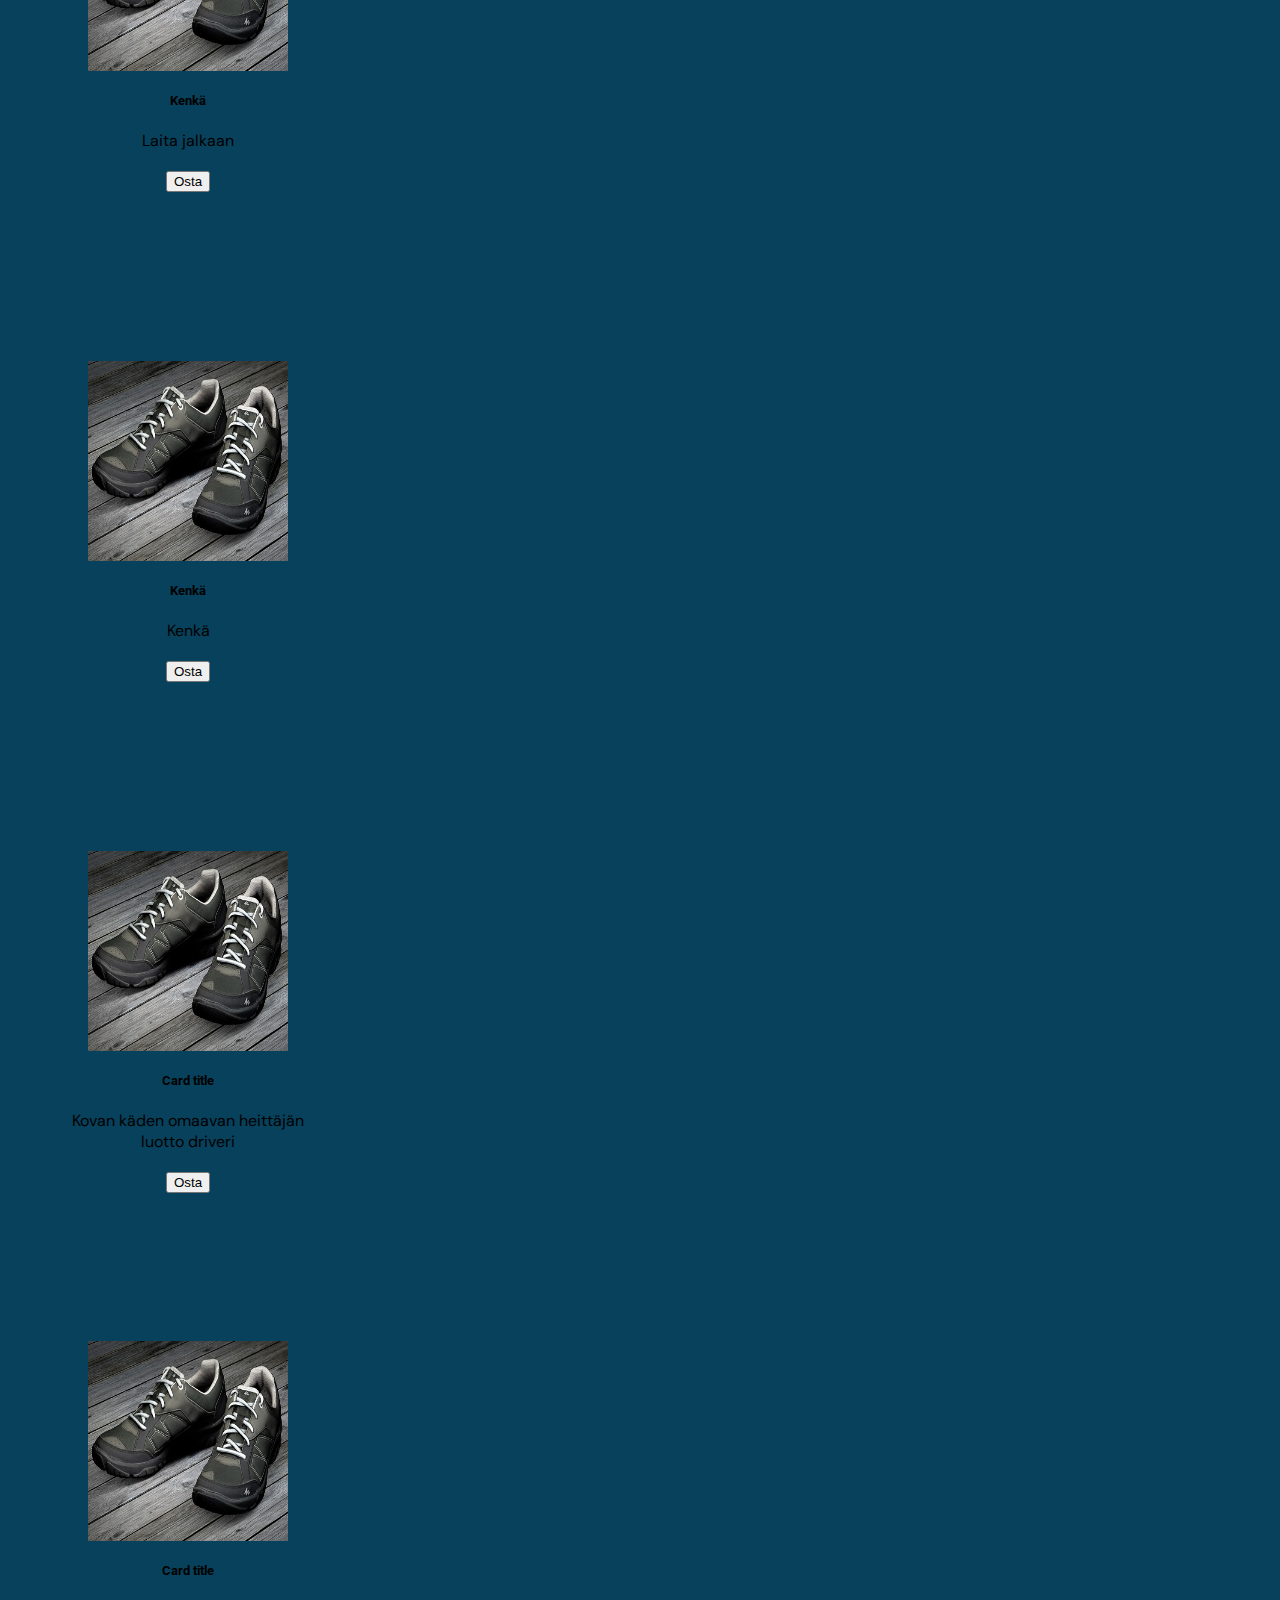
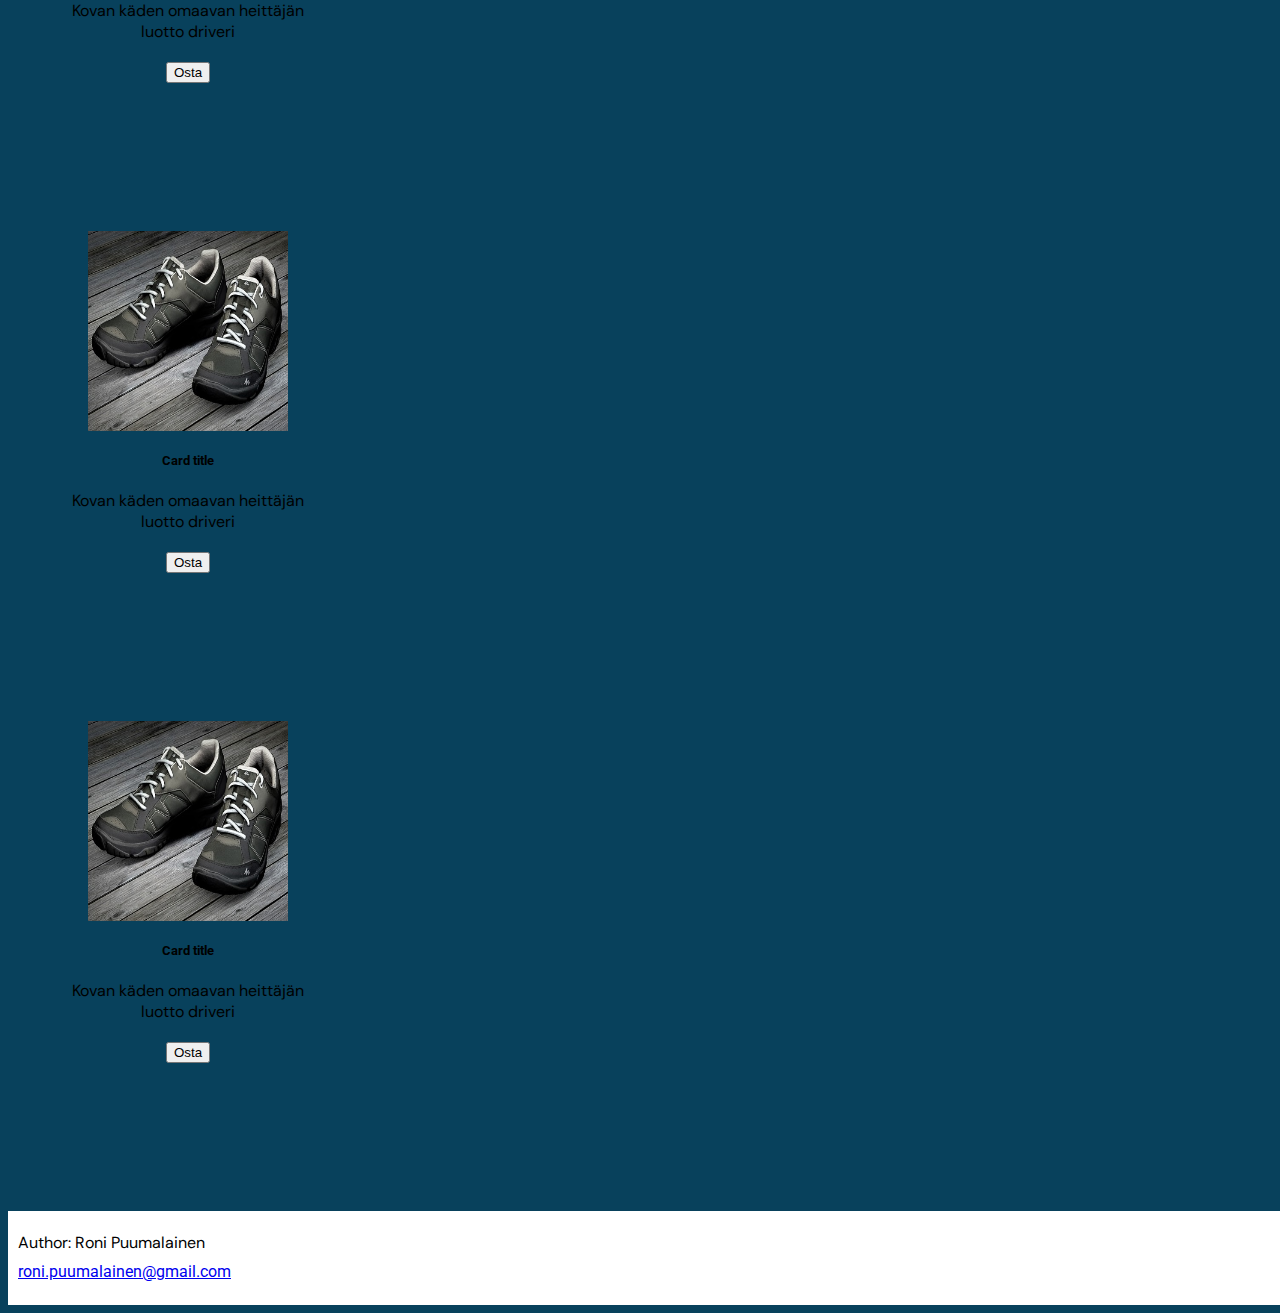
<file: kengat.html>
<!doctype html>
<html lang="en">
  <head>
	<meta charset="utf-8">
	<meta name="viewport" content="width=device-width, initial-scale=1">    
	<link href="https://cdn.jsdelivr.net/npm/bootstrap@5.0.0-beta3/dist/css/bootstrap.min.css" rel="stylesheet" integrity="sha384-eOJMYsd53ii+scO/bJGFsiCZc+5NDVN2yr8+0RDqr0Ql0h+rP48ckxlpbzKgwra6" crossorigin="anonymous">
	<link rel="stylesheet" href="style.css">
	<link rel="preconnect" href="https://fonts.gstatic.com">
	<link href="https://fonts.googleapis.com/css2?family=DM+Sans&family=Roboto&display=swap" rel="stylesheet">
	<title>Frisbeegolf</title>
  </head>
  <body>
	<nav class="navbar navbar-expand-md navbar-light bg-light sticky-top">
		<div class="container-fluid">
			<a class="navbar-brand" href="index.html"><img class="logo" src="kori.jpg"></a>
			<button class="navbar-toggler" type="button" data-bs-toggle="collapse" data-bs-target="#navbarResponsive">
				<span class="navbar-toggler-icon"></span>
			</button>
			<div class="collapse navbar-collapse" id="navbarResponsive">
				<ul class="navbar-nav ml-auto">
					<li class="nav-item active">
						<a class="nav-link" href="index.html">Etusivu</a>
					<li class="nav-item">
						<a class="nav-link" href="saannot.html">Säännöt</a>
					<li class="nav-item">
						<a class="nav-link"  style="color:blue;" href="kauppa.html">Kauppa</a>
					<li class="nav-item">
						<a class="nav-link" href="yhteydenotto.html">Yhteydenotto</a>
					<li class="nav-item">
						<a class="nav-link" href="tehtavat.html">Tehtävät</a>					
				</ul>
			</div>
		</div>	
	</nav>
	<div class="container-fluid">
			<div class="row">
		
				<div class="sivupalkki col-lg-3 col-md-3 col-sm-3">

					<div class="sidenav">

						  <a href="kauppa.html">Kiekot</a>
						  <a href="korit.html">Korit</a>
						  <a href="kengat.html" style="color:yellow;">Kengät</a>

					</div>
				</div>


				<div class="teksti container-fluid col-lg-9 col-md-9 col-sm-9">
					<div class="kaupparivi row row-cols-1 row-cols-md-2 row-cols-lg-3">
						  <div class="kortit col">
							<div class="card">
							  <img src="kenka.jpg" class="kenka card-img-top" alt="Kengät">
							  <div class="card-body">
								<h5 class="card-title">Maastokenkä</h5>
								<p class="card-text">Hyvät kengät<br><button type="button" class="btn btn-success" a href="#">Osta</button>	</p>
							  </div>
							</div>
						  </div>
						  <div class="kortit col">
							<div class="card">
							  <img src="kenka.jpg" class="kenka card-img-top" alt="Kenkä">
							  <div class="card-body">
								<h5 class="card-title">Maastokenkä</h5>
								<p class="card-text">Hyvät kengät<br><button type="button" class="btn btn-success" a href="#">Osta</button>	</p>
							  </div>
							</div>
						  </div>
						  <div class="kortit col">
							<div class="card">
							  <img src="kenka.jpg" class="kenka card-img-top" alt="kenkä">
							  <div class="card-body">
								<h5 class="card-title">Kenkä</h5>
								<p class="card-text">Laita jalkaan<button type="button" class="btn btn-success" a href="#">Osta</button>	</p>
							  </div>
							</div>
						  </div>
						  <div class="kortit col">
							<div class="card">
							  <img src="kenka.jpg" class="kenka card-img-top" alt="...">
							  <div class="card-body">
								<h5 class="card-title">Kenkä</h5>
								<p class="card-text">Kenkä<br><button type="button" class="btn btn-success" a href="#">Osta</button>	</p>
							  </div>
							</div>
						  </div>
						  <div class="kortit col">
							<div class="card">
							  <img src="kenka.jpg" class="kenka card-img-top" alt="...">
							  <div class="card-body">
								<h5 class="card-title">Card title</h5>
								<p class="card-text">Kovan käden omaavan heittäjän luotto driveri<br><button type="button" class="btn btn-success" a href="#">Osta</button></p>
							  </div>
							</div>
						  </div>
						  <div class="kortit col">
							<div class="card">
							  <img src="kenka.jpg" class="kenka card-img-top" alt="...">
							  <div class="card-body">
								<h5 class="card-title">Card title</h5>
								<p class="card-text">Kovan käden omaavan heittäjän luotto driveri<br><button type="button" class="btn btn-success" a href="#">Osta</button>	</p>
							  </div>
							</div>
						  </div>
						  <div class="kortit col">
							<div class="card">
							  <img src="kenka.jpg" class="kenka card-img-top" alt="...">
							  <div class="card-body">
								<h5 class="card-title">Card title</h5>
								<p class="card-text">Kovan käden omaavan heittäjän luotto driveri<br><button type="button" class="btn btn-success" a href="#">Osta</button>	</p>
							  </div>
							</div>
						  </div>
						  <div class="kortit col">
							<div class="card">
							  <img src="kenka.jpg" class="kenka card-img-top" alt="...">
							  <div class="card-body">
								<h5 class="card-title">Card title</h5>
								<p class="card-text">Kovan käden omaavan heittäjän luotto driveri<br><button type="button" class="btn btn-success" a href="#">Osta</button>	</p>
							  </div>
							</div>
						  </div>
					</div>
				</div>
			</div>
	</div>
	<footer class="footer">
		<div class="container">
			<p>Author: Roni Puumalainen</p>
			<p><a href="mailto:roni.puumalainen@gmail.com" class="footerlink">roni.puumalainen@gmail.com</a></p>
		</div>
	</footer>
    <script src="https://cdn.jsdelivr.net/npm/bootstrap@5.0.0-beta3/dist/js/bootstrap.bundle.min.js" integrity="sha384-JEW9xMcG8R+pH31jmWH6WWP0WintQrMb4s7ZOdauHnUtxwoG2vI5DkLtS3qm9Ekf" crossorigin="anonymous"></script>
    <script src="https://cdn.jsdelivr.net/npm/@popperjs/core@2.9.1/dist/umd/popper.min.js" integrity="sha384-SR1sx49pcuLnqZUnnPwx6FCym0wLsk5JZuNx2bPPENzswTNFaQU1RDvt3wT4gWFG" crossorigin="anonymous"></script>
    <script src="https://cdn.jsdelivr.net/npm/bootstrap@5.0.0-beta3/dist/js/bootstrap.min.js" integrity="sha384-j0CNLUeiqtyaRmlzUHCPZ+Gy5fQu0dQ6eZ/xAww941Ai1SxSY+0EQqNXNE6DZiVc" crossorigin="anonymous"></script>
  </body>
</html>
</file>
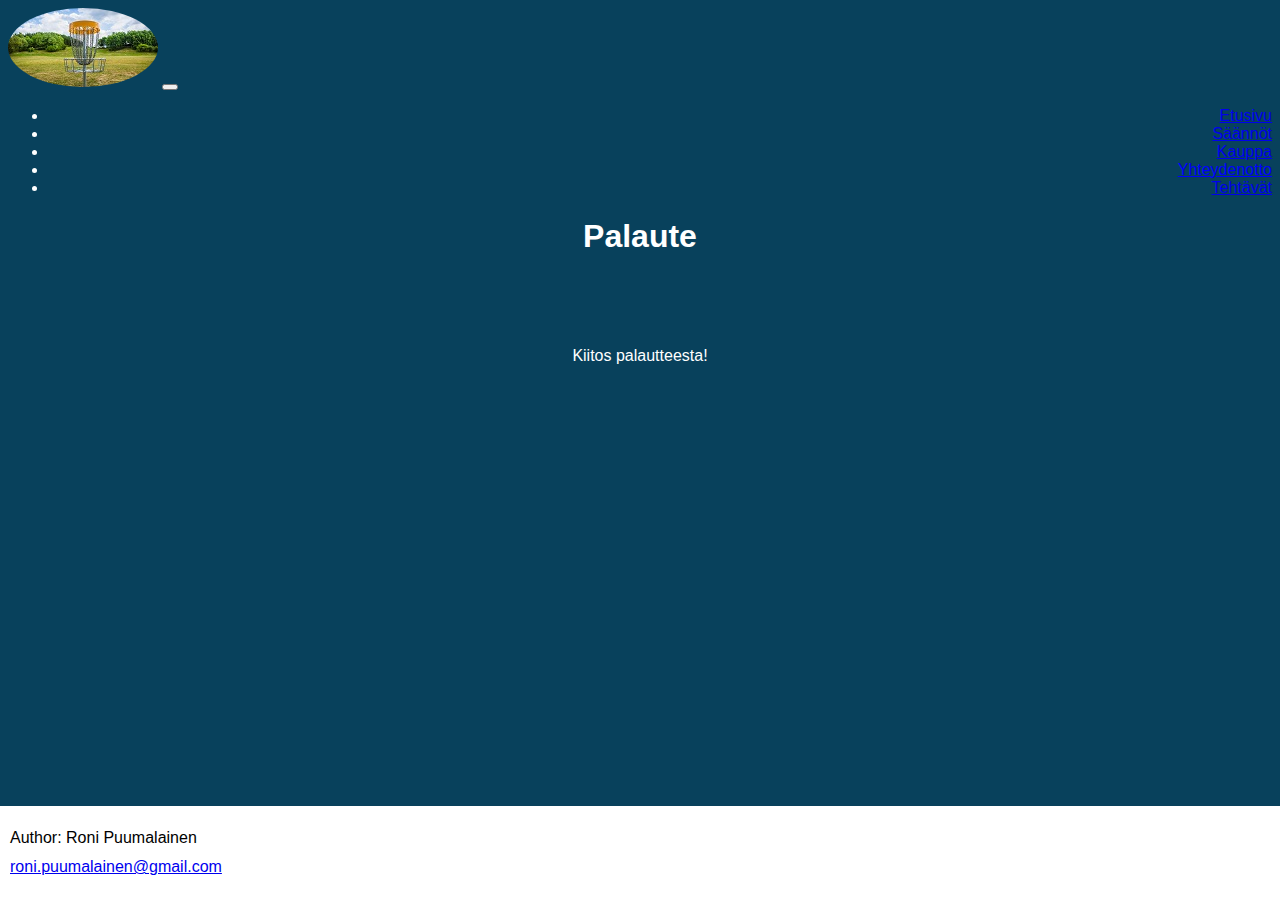
<file: kiitos.html>
<!doctype html>
<html lang="en">
  <head>
    <meta charset="utf-8">
    <meta name="viewport" content="width=device-width, initial-scale=1">    
    <link href="https://cdn.jsdelivr.net/npm/bootstrap@5.0.0-beta3/dist/css/bootstrap.min.css" rel="stylesheet" integrity="sha384-eOJMYsd53ii+scO/bJGFsiCZc+5NDVN2yr8+0RDqr0Ql0h+rP48ckxlpbzKgwra6" crossorigin="anonymous">
    <link rel="stylesheet" href="style.css">
	<title>Frisbeegolf</title>
  </head>
  <body>
	<nav class="navbar navbar-expand-md navbar-light bg-light sticky-top">
	<div class="container-fluid">
		<a class="navbar-brand" href="index.html"><img class="logo" src="kori.jpg"></a>
		<button class="navbar-toggler" type="button" data-bs-toggle="collapse" data-bs-target="#navbarResponsive">
			<span class="navbar-toggler-icon"></span>
		</button>
		<div class="collapse navbar-collapse" id="navbarResponsive">
			<ul class="navbar-nav ml-auto">
				<li class="nav-item active">
					<a class="nav-link" href="index.html">Etusivu</a>
				<li class="nav-item">
					<a class="nav-link" href="saannot.html">Säännöt</a>
				<li class="nav-item">
					<a class="nav-link" href="kauppa.html">Kauppa</a>
				<li class="nav-item">
					<a class="nav-link" style="color:blue;" href="yhteydenotto.html">Yhteydenotto</a>
				<li class="nav-item">
					<a class="nav-link" href="tehtavat.html">Tehtävät</a>					
			</ul>
		</div>
	</div>	
	</nav>
	<H1>Palaute</H1><br><br><br>
	<p id="palaute"> Kiitos palautteesta!</P>
			
	<footer class="jalkapohja footer">
		<div class="container">
			<p>Author: Roni Puumalainen</p>
			<p><a href="mailto:roni.puumalainen@gmail.com" class="footerlink">roni.puumalainen@gmail.com</a></p>
		</div>
	</footer>
    <!-- Optional JavaScript; choose one of the two! -->

    <!-- Option 1: Bootstrap Bundle with Popper -->
    <script src="https://cdn.jsdelivr.net/npm/bootstrap@5.0.0-beta3/dist/js/bootstrap.bundle.min.js" integrity="sha384-JEW9xMcG8R+pH31jmWH6WWP0WintQrMb4s7ZOdauHnUtxwoG2vI5DkLtS3qm9Ekf" crossorigin="anonymous"></script>

    <!-- Option 2: Separate Popper and Bootstrap JS -->
    <!--
    <script src="https://cdn.jsdelivr.net/npm/@popperjs/core@2.9.1/dist/umd/popper.min.js" integrity="sha384-SR1sx49pcuLnqZUnnPwx6FCym0wLsk5JZuNx2bPPENzswTNFaQU1RDvt3wT4gWFG" crossorigin="anonymous"></script>
    <script src="https://cdn.jsdelivr.net/npm/bootstrap@5.0.0-beta3/dist/js/bootstrap.min.js" integrity="sha384-j0CNLUeiqtyaRmlzUHCPZ+Gy5fQu0dQ6eZ/xAww941Ai1SxSY+0EQqNXNE6DZiVc" crossorigin="anonymous"></script>
    -->
  </body>
</html>
</file>
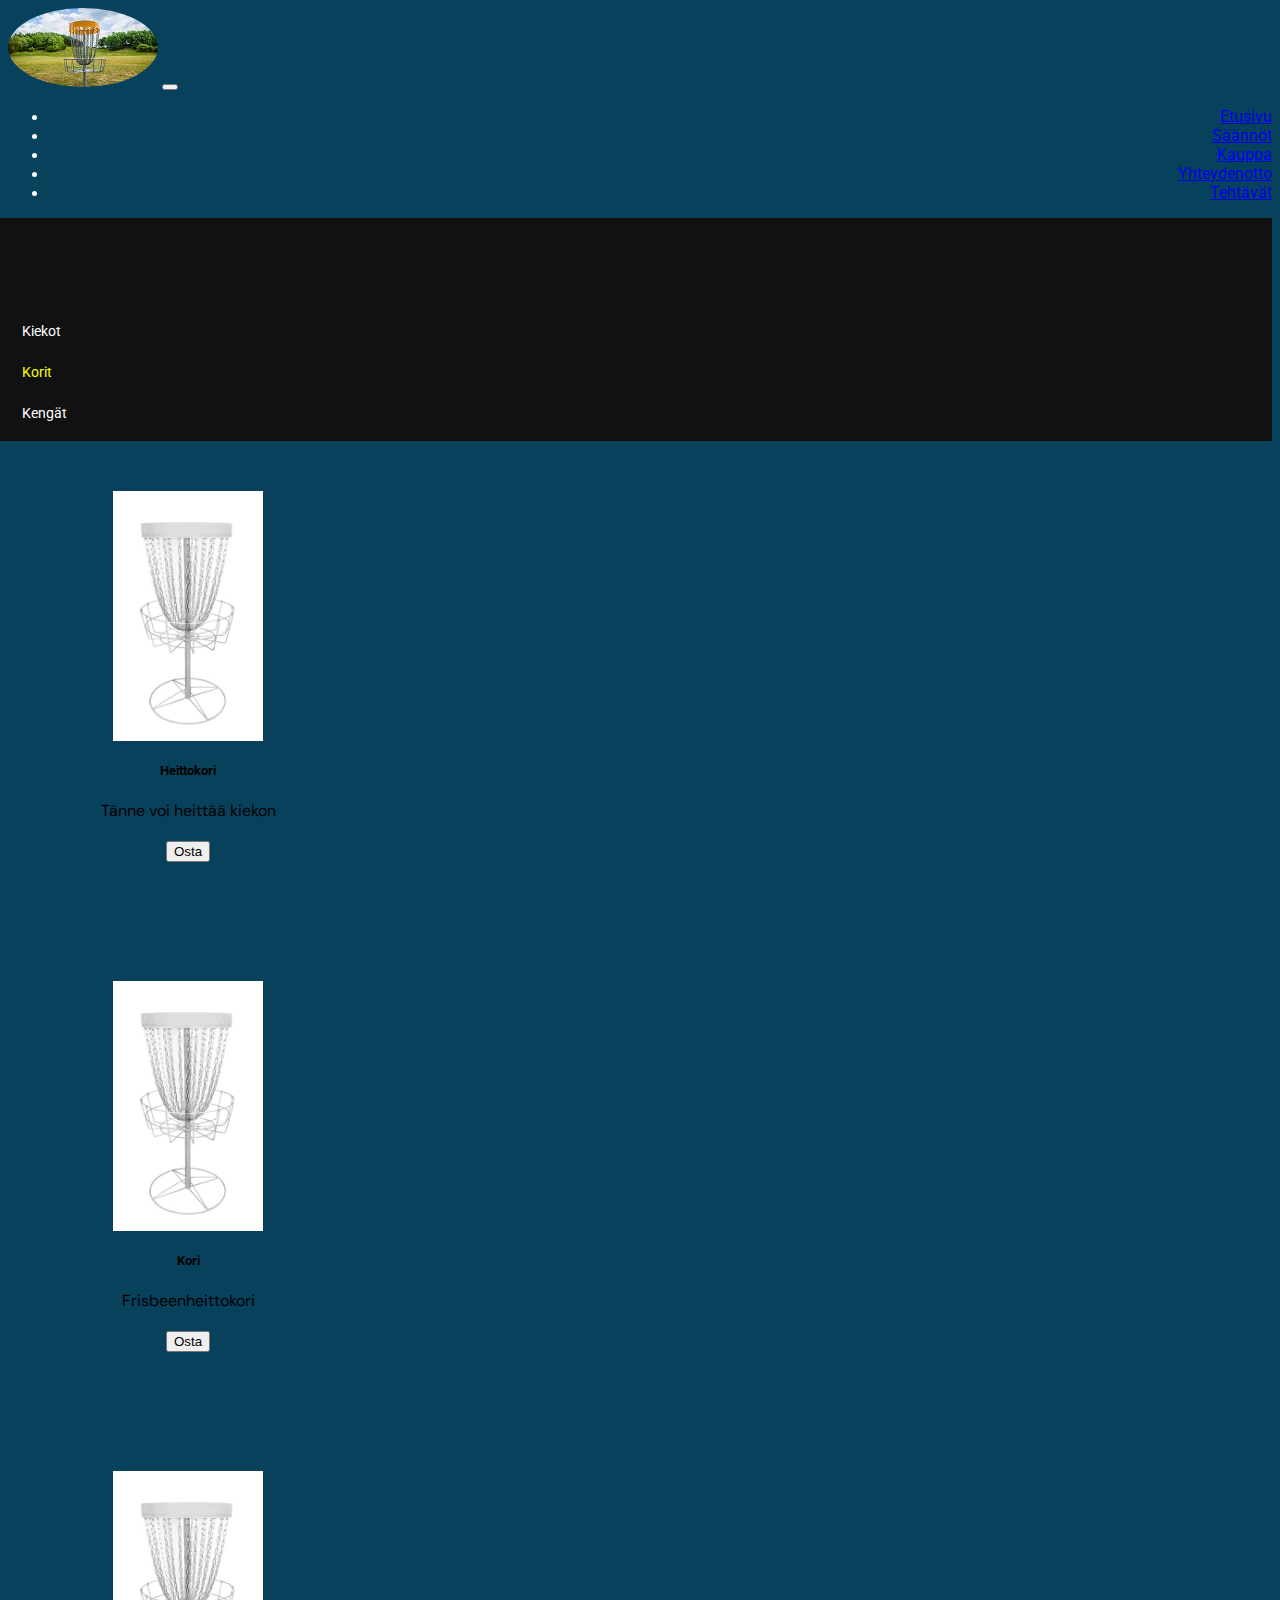
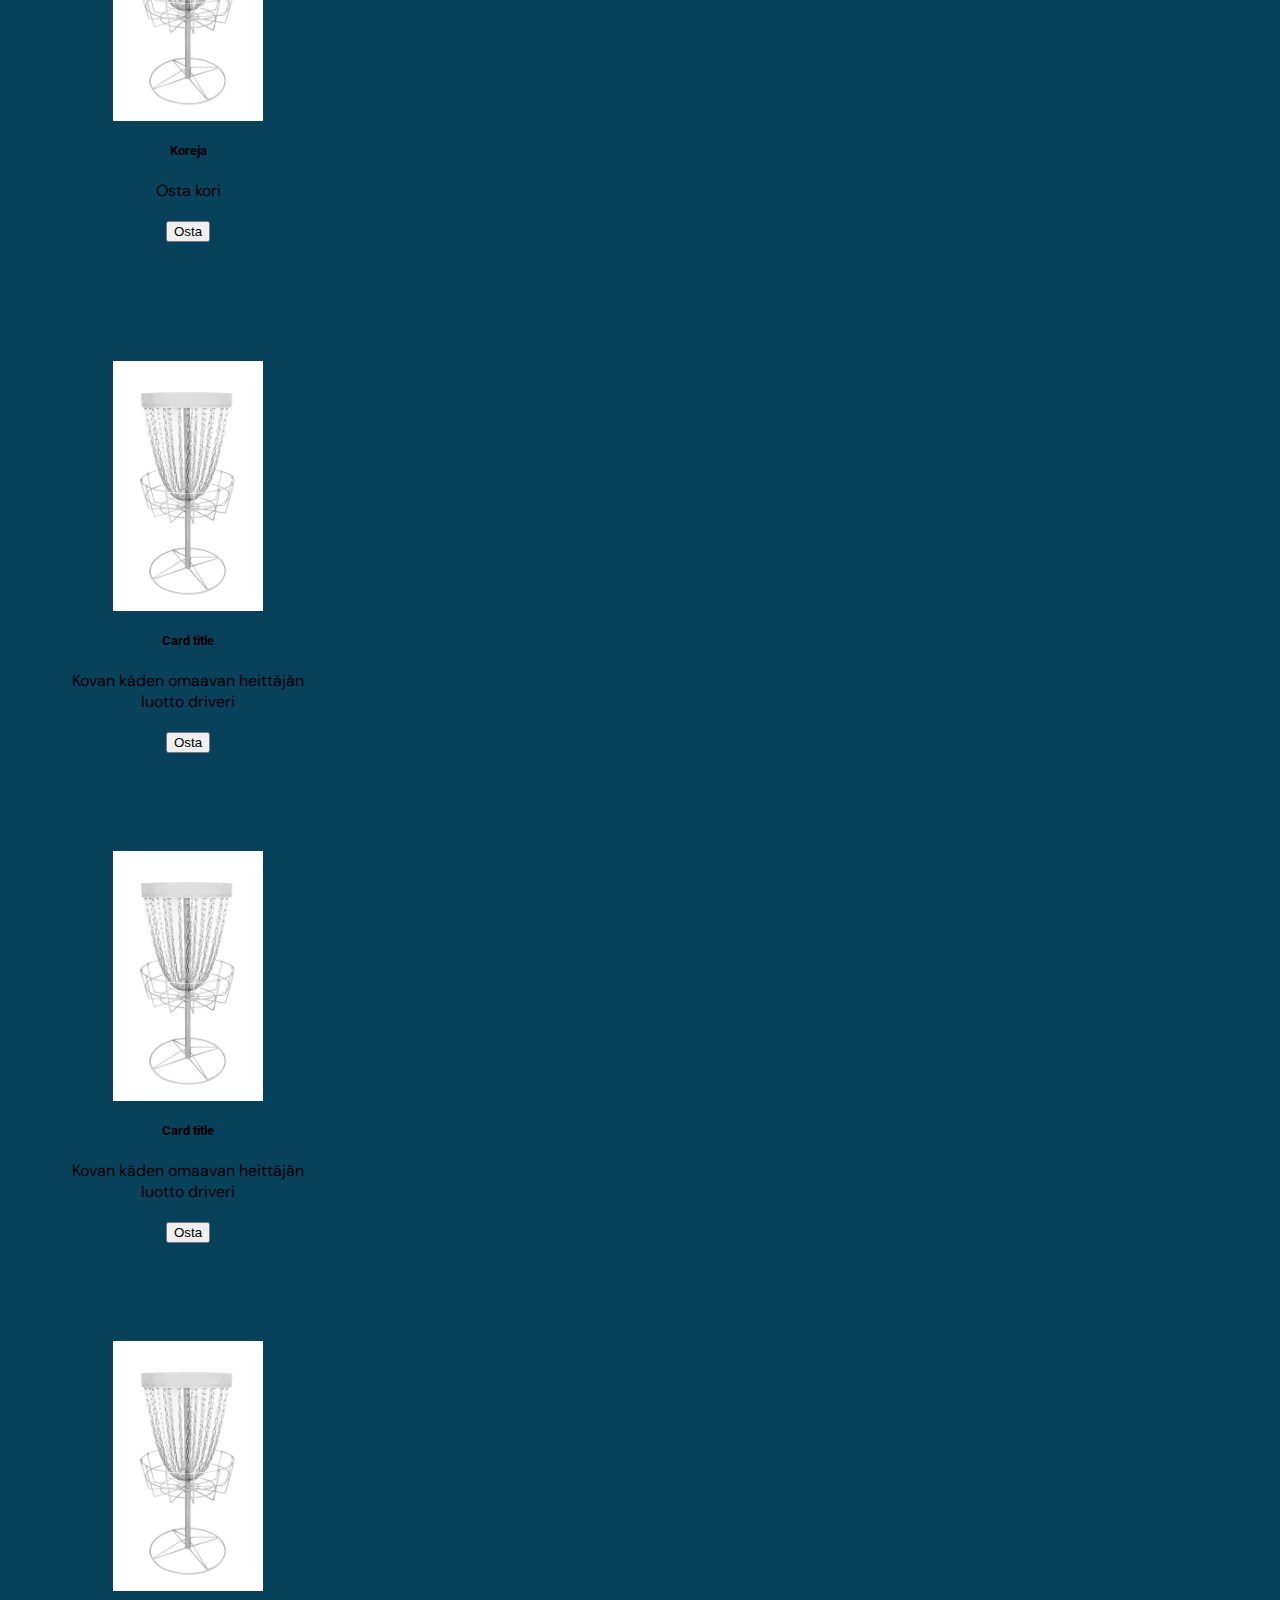
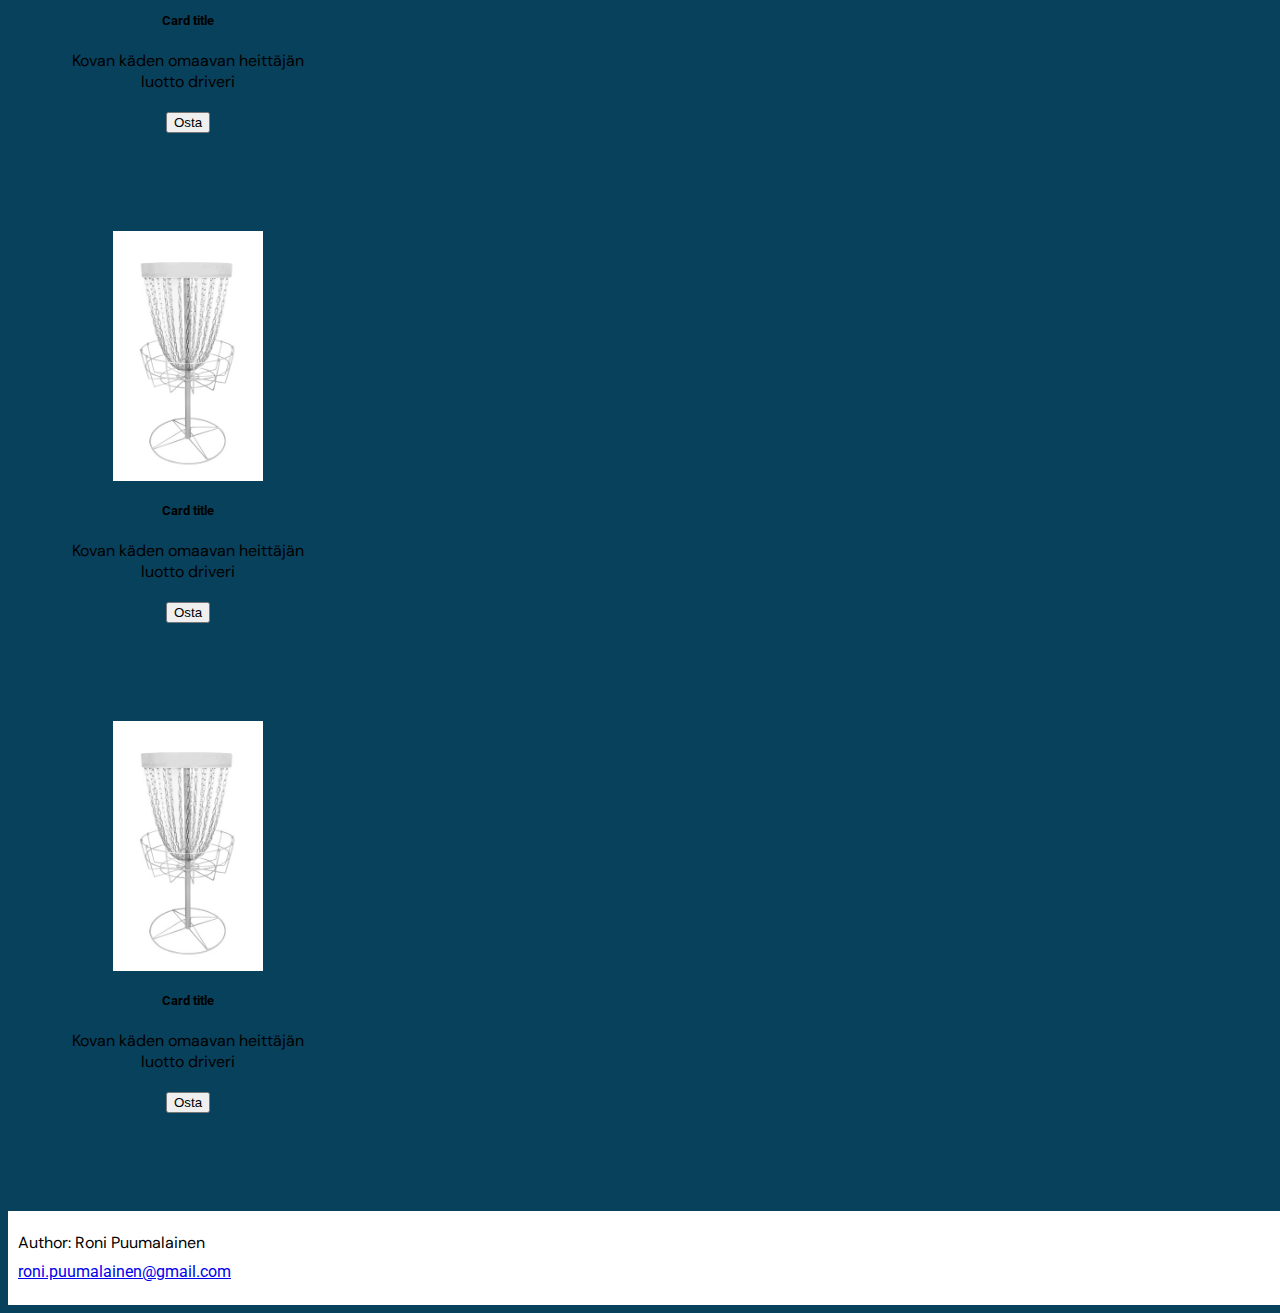
<file: korit.html>
<!doctype html>
<html lang="en">
  <head>
	<meta charset="utf-8">
	<meta name="viewport" content="width=device-width, initial-scale=1">    
	<link href="https://cdn.jsdelivr.net/npm/bootstrap@5.0.0-beta3/dist/css/bootstrap.min.css" rel="stylesheet" integrity="sha384-eOJMYsd53ii+scO/bJGFsiCZc+5NDVN2yr8+0RDqr0Ql0h+rP48ckxlpbzKgwra6" crossorigin="anonymous">
	<link rel="stylesheet" href="style.css">
	<link rel="preconnect" href="https://fonts.gstatic.com">
	<link href="https://fonts.googleapis.com/css2?family=DM+Sans&family=Roboto&display=swap" rel="stylesheet">
	<title>Frisbeegolf</title>
  </head>
  <body>
	<nav class="navbar navbar-expand-md navbar-light bg-light sticky-top">
		<div class="container-fluid">
			<a class="navbar-brand" href="index.html"><img class="logo" src="kori.jpg"></a>
			<button class="navbar-toggler" type="button" data-bs-toggle="collapse" data-bs-target="#navbarResponsive">
				<span class="navbar-toggler-icon"></span>
			</button>
			<div class="collapse navbar-collapse" id="navbarResponsive">
				<ul class="navbar-nav ml-auto">
					<li class="nav-item active">
						<a class="nav-link" href="index.html">Etusivu</a>
					<li class="nav-item">
						<a class="nav-link" href="saannot.html">Säännöt</a>
					<li class="nav-item">
						<a class="nav-link"  style="color:blue;" href="kauppa.html">Kauppa</a>
					<li class="nav-item">
						<a class="nav-link" href="yhteydenotto.html">Yhteydenotto</a>
					<li class="nav-item">
						<a class="nav-link" href="tehtavat.html">Tehtävät</a>					
				</ul>
			</div>
		</div>	
	</nav>
	<div class="container-fluid">
			<div class="row">
		
				<div class="sivupalkki col-lg-3 col-md-3 col-sm-3">

					<div class="sidenav">

						  <a href="kauppa.html">Kiekot</a>
						  <a href="korit.html" style="color:yellow;">Korit</a>
						  <a href="kengat.html">Kengät</a>

					</div>
				</div>


				<div class="teksti container-fluid col-lg-9 col-md-9 col-sm-9">
					<div class="kaupparivi row row-cols-1 row-cols-md-2 row-cols-lg-3">
						  <div class="kortit col">
							<div class="card">
							  <img src="maalikori.jpg" class="kori card-img-top" alt="distance driver">
							  <div class="card-body">
								<h5 class="card-title">Heittokori</h5>
								<p class="card-text">Tänne voi heittää kiekon<br><button type="button" class="btn btn-success" a href="#">Osta</button>	</p>
							  </div>
							</div>
						  </div>
						  <div class="kortit col">
							<div class="card">
							  <img src="maalikori.jpg" class="kori card-img-top" alt="Putter">
							  <div class="card-body">
								<h5 class="card-title">Kori</h5>
								<p class="card-text">Frisbeenheittokori<br><button type="button" class="btn btn-success" a href="#">Osta</button>	</p>
							  </div>
							</div>
						  </div>
						  <div class="kortit col">
							<div class="card">
							  <img src="maalikori.jpg" class="kori card-img-top" alt="...">
							  <div class="card-body">
								<h5 class="card-title">Koreja</h5>
								<p class="card-text">Osta kori<button type="button" class="btn btn-success" a href="#">Osta</button>	</p>
							  </div>
							</div>
						  </div>
						  <div class="kortit col">
							<div class="card">
							  <img src="maalikori.jpg" class="kori card-img-top" alt="...">
							  <div class="card-body">
								<h5 class="card-title">Card title</h5>
								<p class="card-text">Kovan käden omaavan heittäjän luotto driveri<br><button type="button" class="btn btn-success" a href="#">Osta</button>	</p>
							  </div>
							</div>
						  </div>
						  <div class="kortit col">
							<div class="card">
							  <img src="maalikori.jpg" class="kori card-img-top" alt="...">
							  <div class="card-body">
								<h5 class="card-title">Card title</h5>
								<p class="card-text">Kovan käden omaavan heittäjän luotto driveri<br><button type="button" class="btn btn-success" a href="#">Osta</button></p>
							  </div>
							</div>
						  </div>
						  <div class="kortit col">
							<div class="card">
							  <img src="maalikori.jpg" class="kori card-img-top" alt="...">
							  <div class="card-body">
								<h5 class="card-title">Card title</h5>
								<p class="card-text">Kovan käden omaavan heittäjän luotto driveri<br><button type="button" class="btn btn-success" a href="#">Osta</button>	</p>
							  </div>
							</div>
						  </div>
						  <div class="kortit col">
							<div class="card">
							  <img src="maalikori.jpg" class="kori card-img-top" alt="...">
							  <div class="card-body">
								<h5 class="card-title">Card title</h5>
								<p class="card-text">Kovan käden omaavan heittäjän luotto driveri<br><button type="button" class="btn btn-success" a href="#">Osta</button>	</p>
							  </div>
							</div>
						  </div>
						  <div class="kortit col">
							<div class="card">
							  <img src="maalikori.jpg" class="kori card-img-top" alt="...">
							  <div class="card-body">
								<h5 class="card-title">Card title</h5>
								<p class="card-text">Kovan käden omaavan heittäjän luotto driveri<br><button type="button" class="btn btn-success" a href="#">Osta</button>	</p>
							  </div>
							</div>
						  </div>
					</div>
				</div>
			</div>
	</div>	
	<footer class="footer">
		<div class="container">
			<p>Author: Roni Puumalainen</p>
			<p><a href="mailto:roni.puumalainen@gmail.com" class="footerlink">roni.puumalainen@gmail.com</a></p>
		</div>
	</footer>
    <script src="https://cdn.jsdelivr.net/npm/bootstrap@5.0.0-beta3/dist/js/bootstrap.bundle.min.js" integrity="sha384-JEW9xMcG8R+pH31jmWH6WWP0WintQrMb4s7ZOdauHnUtxwoG2vI5DkLtS3qm9Ekf" crossorigin="anonymous"></script>
    <script src="https://cdn.jsdelivr.net/npm/@popperjs/core@2.9.1/dist/umd/popper.min.js" integrity="sha384-SR1sx49pcuLnqZUnnPwx6FCym0wLsk5JZuNx2bPPENzswTNFaQU1RDvt3wT4gWFG" crossorigin="anonymous"></script>
    <script src="https://cdn.jsdelivr.net/npm/bootstrap@5.0.0-beta3/dist/js/bootstrap.min.js" integrity="sha384-j0CNLUeiqtyaRmlzUHCPZ+Gy5fQu0dQ6eZ/xAww941Ai1SxSY+0EQqNXNE6DZiVc" crossorigin="anonymous"></script>
  </body>
</html>
</file>
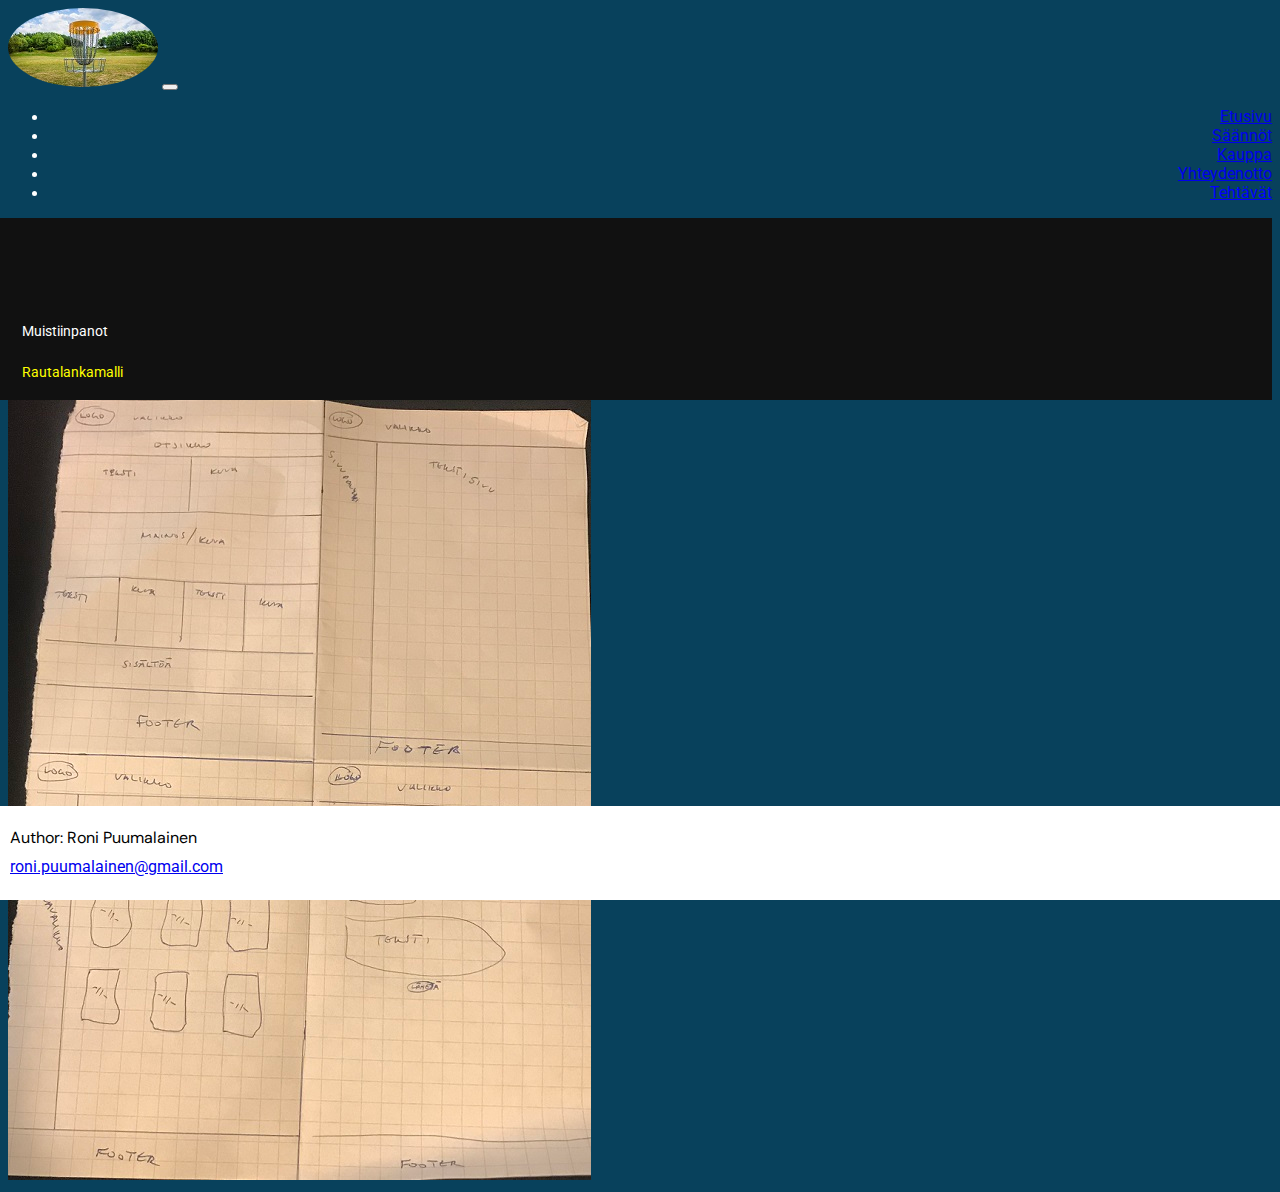
<file: rautalankamalli.html>
<!doctype html>
<html lang="en">
  <head>
	<meta charset="utf-8">
	<meta name="viewport" content="width=device-width, initial-scale=1">    
	<link href="https://cdn.jsdelivr.net/npm/bootstrap@5.0.0-beta3/dist/css/bootstrap.min.css" rel="stylesheet" integrity="sha384-eOJMYsd53ii+scO/bJGFsiCZc+5NDVN2yr8+0RDqr0Ql0h+rP48ckxlpbzKgwra6" crossorigin="anonymous">
	<link rel="stylesheet" href="style.css">
	<link rel="preconnect" href="https://fonts.gstatic.com">
	<link href="https://fonts.googleapis.com/css2?family=DM+Sans&family=Roboto&display=swap" rel="stylesheet">
	<title>Frisbeegolf</title>
  </head>
  <body>
	<nav class="navbar navbar-expand-md navbar-light bg-light sticky-top">
		<div class="container-fluid">
			<a class="navbar-brand" href="index.html"><img class="logo" src="kori.jpg"></a>
			<button class="navbar-toggler" type="button" data-bs-toggle="collapse" data-bs-target="#navbarResponsive">
				<span class="navbar-toggler-icon"></span>
			</button>
			<div class="collapse navbar-collapse" id="navbarResponsive">
				<ul class="navbar-nav ml-auto">
					<li class="nav-item active">
						<a class="nav-link" href="index.html">Etusivu</a>
					<li class="nav-item">
						<a class="nav-link" href="saannot.html">Säännöt</a>
					<li class="nav-item">
						<a class="nav-link" href="kauppa.html">Kauppa</a>
					<li class="nav-item">
						<a class="nav-link" href="yhteydenotto.html">Yhteydenotto</a>
					<li class="nav-item">
						<a class="nav-link" style="color:blue;"  href="tehtavat.html">Tehtävät</a>					
				</ul>
			</div>
		</div>	
	</nav>
	<div class="container-fluid">
			<div class="row">
		
				<div class="sivupalkki col-lg-3 col-md-3 col-sm-3">

					<div class="sidenav">

						  <a href="tehtavat.html">Muistiinpanot</a>
						  <a href="rautalankamalli.html"  style="color:yellow;">Rautalankamalli</a>				
					</div>
				</div>
		
			
				<div class="container-fluid col-lg-9 col-md-9 col-sm-9">

					<img class="muistiinpanot" src="rautalankamalli.jpg">
				</div>
			</div>
	</div>
	<footer class="jalkapohja footer">
		<div class="container">
			<p>Author: Roni Puumalainen</p>
			<p><a href="mailto:roni.puumalainen@gmail.com" class="footerlink">roni.puumalainen@gmail.com</a></p>
		</div>
	</footer>
    <script src="https://cdn.jsdelivr.net/npm/bootstrap@5.0.0-beta3/dist/js/bootstrap.bundle.min.js" integrity="sha384-JEW9xMcG8R+pH31jmWH6WWP0WintQrMb4s7ZOdauHnUtxwoG2vI5DkLtS3qm9Ekf" crossorigin="anonymous"></script>
    <script src="https://cdn.jsdelivr.net/npm/@popperjs/core@2.9.1/dist/umd/popper.min.js" integrity="sha384-SR1sx49pcuLnqZUnnPwx6FCym0wLsk5JZuNx2bPPENzswTNFaQU1RDvt3wT4gWFG" crossorigin="anonymous"></script>
    <script src="https://cdn.jsdelivr.net/npm/bootstrap@5.0.0-beta3/dist/js/bootstrap.min.js" integrity="sha384-j0CNLUeiqtyaRmlzUHCPZ+Gy5fQu0dQ6eZ/xAww941Ai1SxSY+0EQqNXNE6DZiVc" crossorigin="anonymous"></script>
  </body>
</html>
</file>
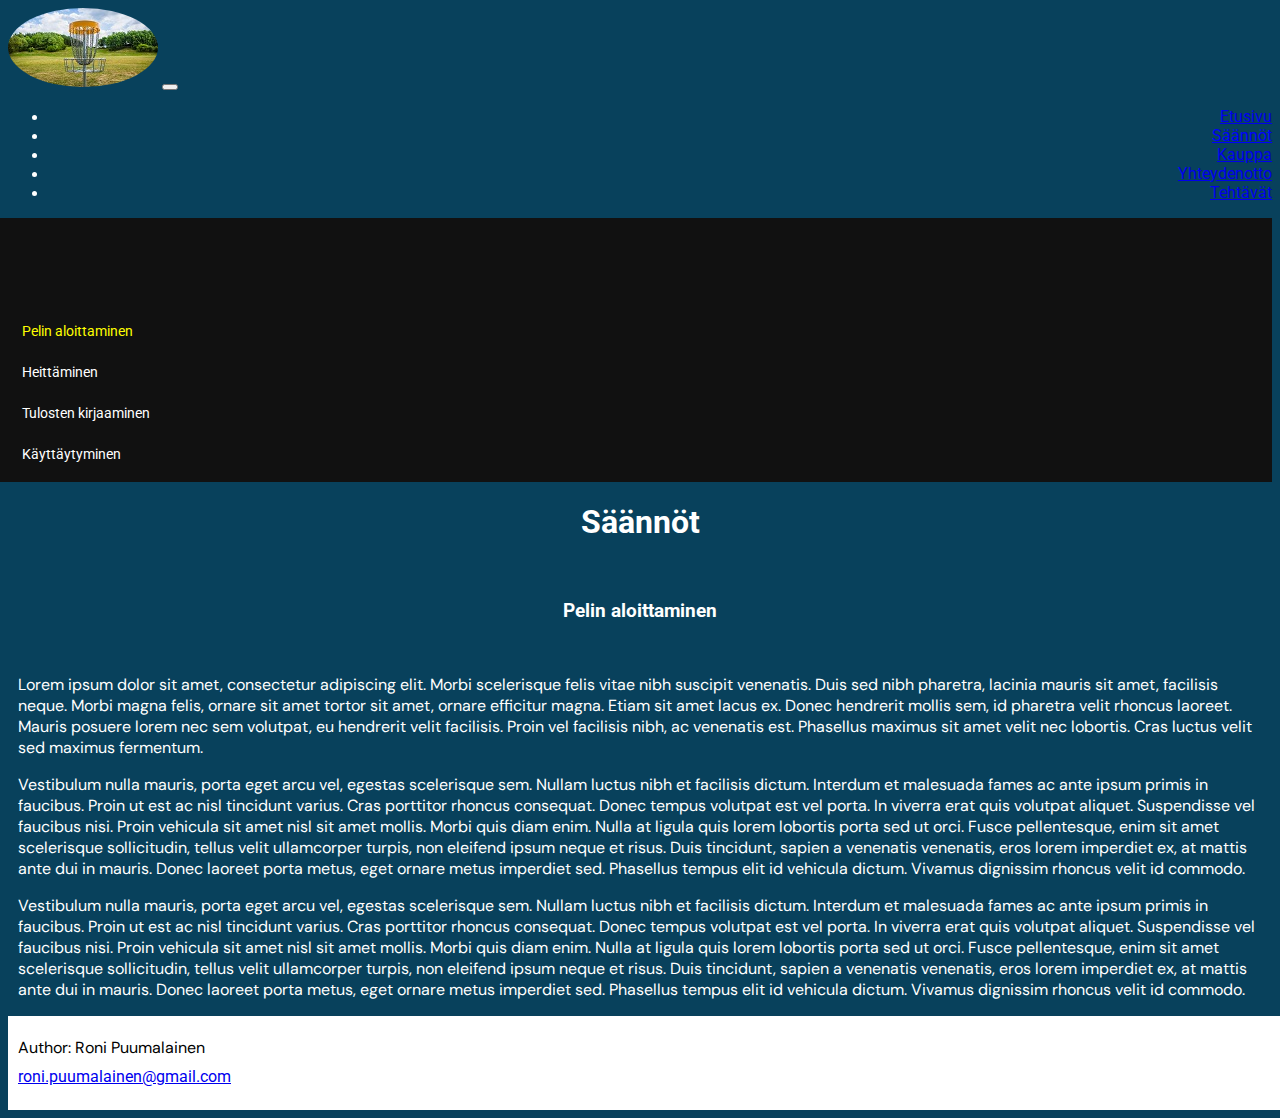
<file: saannot.html>
<!doctype html>
<html lang="en">
  <head>
	<meta charset="utf-8">
	<meta name="viewport" content="width=device-width, initial-scale=1">    
	<link href="https://cdn.jsdelivr.net/npm/bootstrap@5.0.0-beta3/dist/css/bootstrap.min.css" rel="stylesheet" integrity="sha384-eOJMYsd53ii+scO/bJGFsiCZc+5NDVN2yr8+0RDqr0Ql0h+rP48ckxlpbzKgwra6" crossorigin="anonymous">
	<link rel="stylesheet" href="style.css">
	<link rel="preconnect" href="https://fonts.gstatic.com">
	<link href="https://fonts.googleapis.com/css2?family=DM+Sans&family=Roboto&display=swap" rel="stylesheet">
	<title>Frisbeegolf</title>
  </head>
  <body>
	<nav class="navbar navbar-expand-md navbar-light bg-light sticky-top">
		<div class="container-fluid">
			<a class="navbar-brand" href="index.html"><img class="logo" src="kori.jpg"></a>
			<button class="navbar-toggler" type="button" data-bs-toggle="collapse" data-bs-target="#navbarResponsive">
				<span class="navbar-toggler-icon"></span>
			</button>
			<div class="collapse navbar-collapse" id="navbarResponsive">
				<ul class="navbar-nav ml-auto">
					<li class="nav-item active">
						<a class="nav-link" href="index.html">Etusivu</a>
					<li class="nav-item">
						<a class="nav-link" style="color:blue;" href="saannot.html">Säännöt</a>
					<li class="nav-item">
						<a class="nav-link" href="kauppa.html">Kauppa</a>
					<li class="nav-item">
						<a class="nav-link" href="yhteydenotto.html">Yhteydenotto</a>
					<li class="nav-item">
						<a class="nav-link" href="tehtavat.html">Tehtävät</a>					
				</ul>
			</div>
		</div>	
	</nav>
	<div class="container-fluid">
			<div class="row">
		
				<div class="sivupalkki col-lg-3 col-md-3 col-sm-3">

					<div class="sidenav">

						  <a href="saannot.html" style="color:yellow;">Pelin aloittaminen</a>
						  <a href="heittaminen.html">Heittäminen</a>
						  <a href="tulokset.html">Tulosten kirjaaminen</a>
						  <a href="kayttaytyminen.html">Käyttäytyminen</a>

					</div>
				</div>


				<div class="teksti col-lg-9 col-md-9 col-sm-9">
					<h1>Säännöt</h1><BR>
					<h3>Pelin aloittaminen</h3><br>
					<p>Lorem ipsum dolor sit amet, consectetur adipiscing elit. Morbi scelerisque felis vitae nibh suscipit venenatis. Duis sed nibh pharetra, 
					 lacinia mauris sit amet, facilisis neque. Morbi magna felis, ornare sit amet tortor sit amet, ornare efficitur magna. Etiam sit amet lacus ex. 
					 Donec hendrerit mollis sem, id pharetra velit rhoncus laoreet. Mauris posuere lorem nec sem volutpat, eu hendrerit velit facilisis. Proin vel 
					 facilisis nibh, ac venenatis est. Phasellus maximus sit amet velit nec lobortis. Cras luctus velit sed maximus fermentum.</p>

					<p>Vestibulum nulla mauris, porta eget arcu vel, egestas scelerisque sem. Nullam luctus nibh et facilisis dictum. Interdum et malesuada fames ac ante 
					ipsum primis in faucibus. Proin ut est ac nisl tincidunt varius. Cras porttitor rhoncus consequat. Donec tempus volutpat est vel porta. In viverra 
					erat quis volutpat aliquet. Suspendisse vel faucibus nisi. Proin vehicula sit amet nisl sit amet mollis. Morbi quis diam enim. Nulla at ligula quis 
					lorem lobortis porta sed ut orci. Fusce pellentesque, enim sit amet scelerisque sollicitudin, tellus velit ullamcorper turpis, non eleifend ipsum 
					neque et risus. Duis tincidunt, sapien a venenatis venenatis, eros lorem imperdiet ex, at mattis ante dui in mauris. Donec laoreet porta metus, 
					eget ornare metus imperdiet sed. Phasellus tempus elit id vehicula dictum. Vivamus dignissim rhoncus velit id commodo.
					</p>	

					<p>Vestibulum nulla mauris, porta eget arcu vel, egestas scelerisque sem. Nullam luctus nibh et facilisis dictum. Interdum et malesuada fames ac ante 
					ipsum primis in faucibus. Proin ut est ac nisl tincidunt varius. Cras porttitor rhoncus consequat. Donec tempus volutpat est vel porta. In viverra 
					erat quis volutpat aliquet. Suspendisse vel faucibus nisi. Proin vehicula sit amet nisl sit amet mollis. Morbi quis diam enim. Nulla at ligula quis 
					lorem lobortis porta sed ut orci. Fusce pellentesque, enim sit amet scelerisque sollicitudin, tellus velit ullamcorper turpis, non eleifend ipsum 
					neque et risus. Duis tincidunt, sapien a venenatis venenatis, eros lorem imperdiet ex, at mattis ante dui in mauris. Donec laoreet porta metus, 
					eget ornare metus imperdiet sed. Phasellus tempus elit id vehicula dictum. Vivamus dignissim rhoncus velit id commodo.
					</p>	
				</div>
			</div>
	</div>	
	<footer class="footer">
		<div class="container">
			<p>Author: Roni Puumalainen</p>
			<p><a href="mailto:roni.puumalainen@gmail.com" class="footerlink">roni.puumalainen@gmail.com</a></p>
		</div>
	</footer>
   
    <script src="https://cdn.jsdelivr.net/npm/bootstrap@5.0.0-beta3/dist/js/bootstrap.bundle.min.js" integrity="sha384-JEW9xMcG8R+pH31jmWH6WWP0WintQrMb4s7ZOdauHnUtxwoG2vI5DkLtS3qm9Ekf" crossorigin="anonymous"></script>
    <script src="https://cdn.jsdelivr.net/npm/@popperjs/core@2.9.1/dist/umd/popper.min.js" integrity="sha384-SR1sx49pcuLnqZUnnPwx6FCym0wLsk5JZuNx2bPPENzswTNFaQU1RDvt3wT4gWFG" crossorigin="anonymous"></script>
    <script src="https://cdn.jsdelivr.net/npm/bootstrap@5.0.0-beta3/dist/js/bootstrap.min.js" integrity="sha384-j0CNLUeiqtyaRmlzUHCPZ+Gy5fQu0dQ6eZ/xAww941Ai1SxSY+0EQqNXNE6DZiVc" crossorigin="anonymous"></script>
  </body>
</html>
</file>
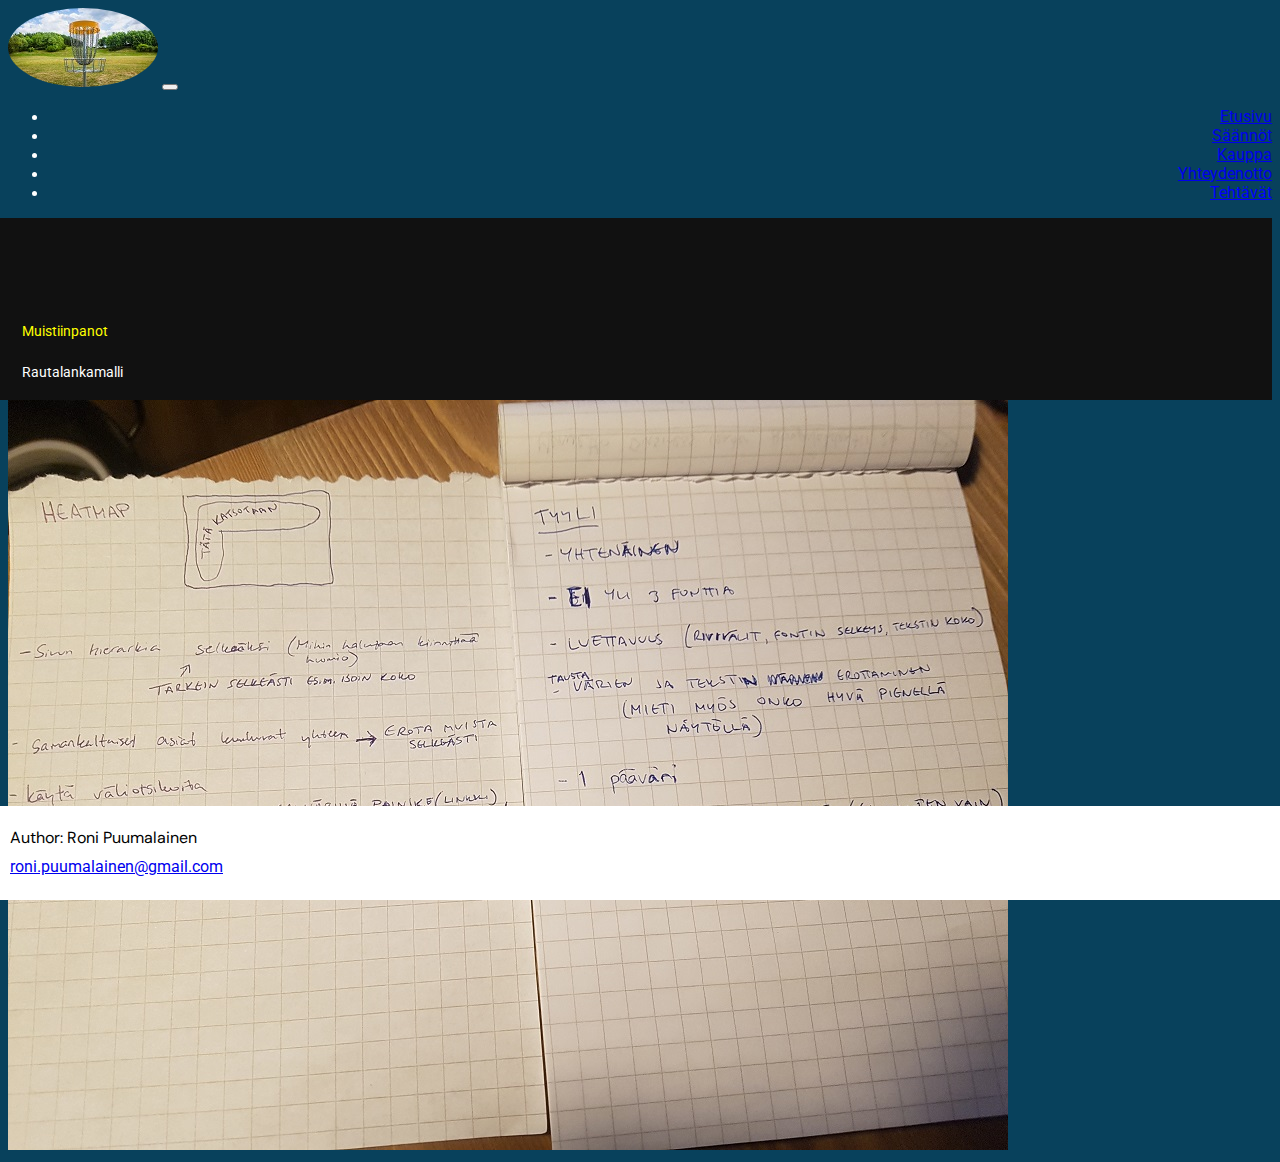
<file: tehtavat.html>
<!doctype html>
<html lang="en">
  <head>
	<meta charset="utf-8">
	<meta name="viewport" content="width=device-width, initial-scale=1">    
	<link href="https://cdn.jsdelivr.net/npm/bootstrap@5.0.0-beta3/dist/css/bootstrap.min.css" rel="stylesheet" integrity="sha384-eOJMYsd53ii+scO/bJGFsiCZc+5NDVN2yr8+0RDqr0Ql0h+rP48ckxlpbzKgwra6" crossorigin="anonymous">
	<link rel="stylesheet" href="style.css">
	<link rel="preconnect" href="https://fonts.gstatic.com">
	<link href="https://fonts.googleapis.com/css2?family=DM+Sans&family=Roboto&display=swap" rel="stylesheet">
	<title>Frisbeegolf</title>
  </head>
  <body>
	<nav class="navbar navbar-expand-md navbar-light bg-light sticky-top">
		<div class="container-fluid">
			<a class="navbar-brand" href="index.html"><img class="logo" src="kori.jpg"></a>
			<button class="navbar-toggler" type="button" data-bs-toggle="collapse" data-bs-target="#navbarResponsive">
				<span class="navbar-toggler-icon"></span>
			</button>
			<div class="collapse navbar-collapse" id="navbarResponsive">
				<ul class="navbar-nav ml-auto">
					<li class="nav-item active">
						<a class="nav-link" href="index.html">Etusivu</a>
					<li class="nav-item">
						<a class="nav-link" href="saannot.html">Säännöt</a>
					<li class="nav-item">
						<a class="nav-link" href="kauppa.html">Kauppa</a>
					<li class="nav-item">
						<a class="nav-link" href="yhteydenotto.html">Yhteydenotto</a>
					<li class="nav-item">
						<a class="nav-link" style="color:blue;"  href="tehtavat.html">Tehtävät</a>					
				</ul>
			</div>
		</div>	
	</nav>
	<div class="container-fluid">
			<div class="row">
		
				<div class="sivupalkki col-lg-3 col-md-3 col-sm-3">

					<div class="sidenav">

						  <a href="tehtavat.html" style="color:yellow;">Muistiinpanot</a>
						  <a href="rautalankamalli.html">Rautalankamalli</a>				
					</div>
				</div>
		
			
				<div class="container-fluid col-lg-9 col-md-9 col-sm-9">

					<img class="muistiinpanot" src="muistiinpanot.jpg">
				</div>
			</div>
	</div>	
	<footer class="jalkapohja footer">
		<div class="container">
			<p>Author: Roni Puumalainen</p>
			<p><a href="mailto:roni.puumalainen@gmail.com" class="footerlink">roni.puumalainen@gmail.com</a></p>
		</div>
	</footer>
    <script src="https://cdn.jsdelivr.net/npm/bootstrap@5.0.0-beta3/dist/js/bootstrap.bundle.min.js" integrity="sha384-JEW9xMcG8R+pH31jmWH6WWP0WintQrMb4s7ZOdauHnUtxwoG2vI5DkLtS3qm9Ekf" crossorigin="anonymous"></script>
    <script src="https://cdn.jsdelivr.net/npm/@popperjs/core@2.9.1/dist/umd/popper.min.js" integrity="sha384-SR1sx49pcuLnqZUnnPwx6FCym0wLsk5JZuNx2bPPENzswTNFaQU1RDvt3wT4gWFG" crossorigin="anonymous"></script>
    <script src="https://cdn.jsdelivr.net/npm/bootstrap@5.0.0-beta3/dist/js/bootstrap.min.js" integrity="sha384-j0CNLUeiqtyaRmlzUHCPZ+Gy5fQu0dQ6eZ/xAww941Ai1SxSY+0EQqNXNE6DZiVc" crossorigin="anonymous"></script>
  </body>
</html>
</file>
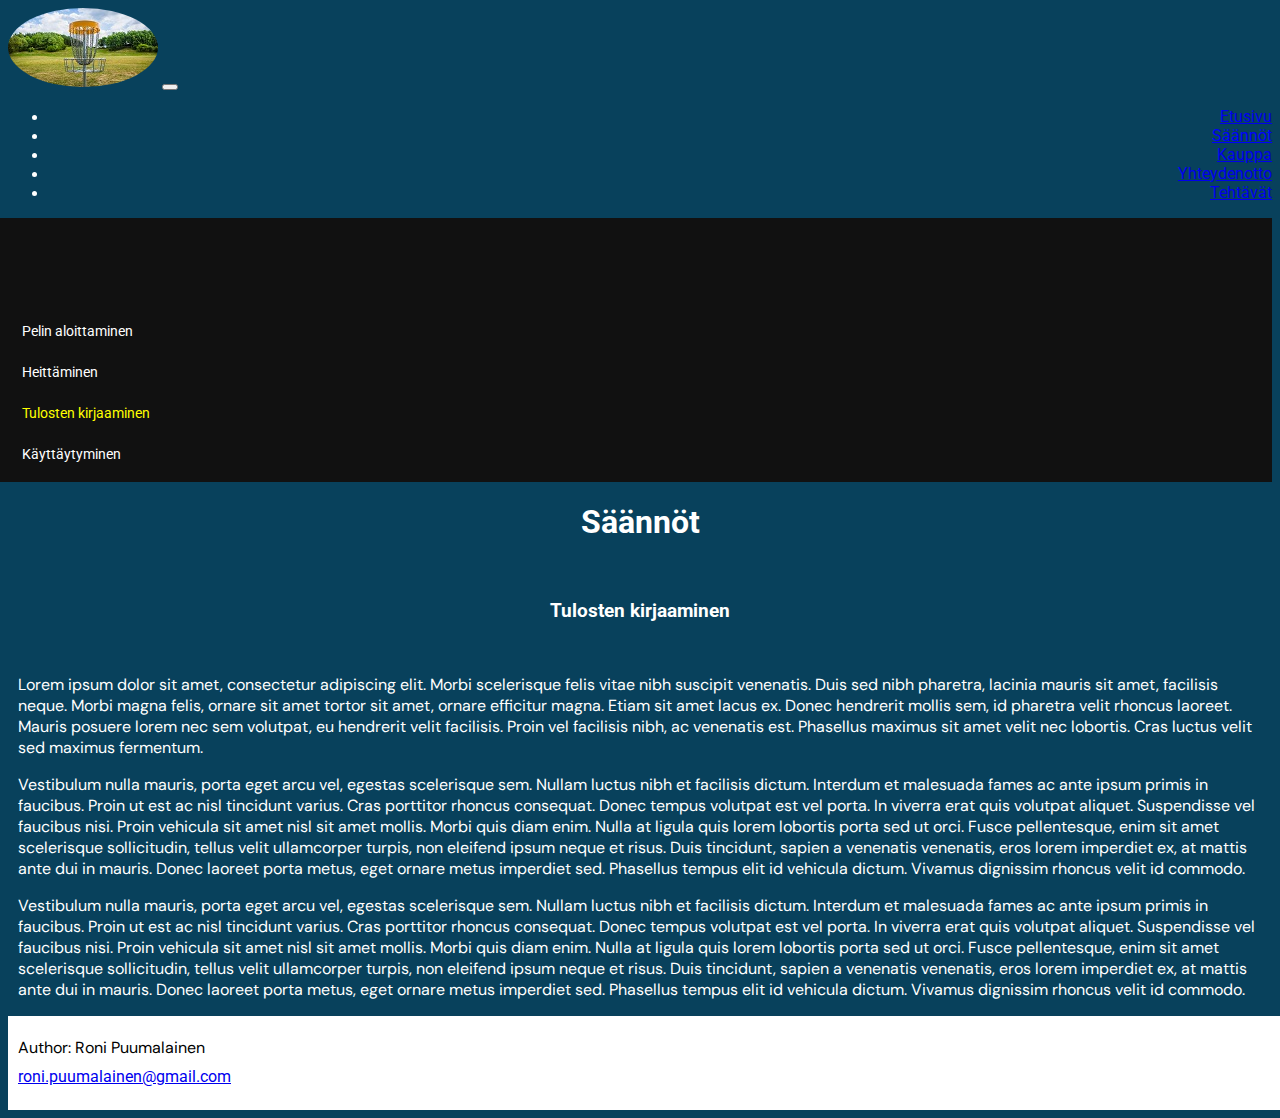
<file: tulokset.html>
<!doctype html>
<html lang="en">
  <head>
	<meta charset="utf-8">
	<meta name="viewport" content="width=device-width, initial-scale=1">    
	<link href="https://cdn.jsdelivr.net/npm/bootstrap@5.0.0-beta3/dist/css/bootstrap.min.css" rel="stylesheet" integrity="sha384-eOJMYsd53ii+scO/bJGFsiCZc+5NDVN2yr8+0RDqr0Ql0h+rP48ckxlpbzKgwra6" crossorigin="anonymous">
	<link rel="stylesheet" href="style.css">
	<link rel="preconnect" href="https://fonts.gstatic.com">
	<link href="https://fonts.googleapis.com/css2?family=DM+Sans&family=Roboto&display=swap" rel="stylesheet">
	<title>Frisbeegolf</title>
  </head>
  <body>
	<nav class="navbar navbar-expand-md navbar-light bg-light sticky-top">
		<div class="container-fluid">
			<a class="navbar-brand" href="index.html"><img class="logo" src="kori.jpg"></a>
			<button class="navbar-toggler" type="button" data-bs-toggle="collapse" data-bs-target="#navbarResponsive">
				<span class="navbar-toggler-icon"></span>
			</button>
			<div class="collapse navbar-collapse" id="navbarResponsive">
				<ul class="navbar-nav ml-auto">
					<li class="nav-item active">
						<a class="nav-link" href="index.html">Etusivu</a>
					<li class="nav-item">
						<a class="nav-link" style="color:blue;" href="saannot.html">Säännöt</a>
					<li class="nav-item">
						<a class="nav-link" href="kauppa.html">Kauppa</a>
					<li class="nav-item">
						<a class="nav-link" href="yhteydenotto.html">Yhteydenotto</a>
					<li class="nav-item">
						<a class="nav-link" href="tehtavat.html">Tehtävät</a>					
				</ul>
			</div>
		</div>	
	</nav>
	<div class="container-fluid">
			<div class="row">
		
				<div class="sivupalkki col-lg-3 col-md-3 col-sm-3">

					<div class="sidenav">

						  <a href="saannot.html">Pelin aloittaminen</a>
						  <a href="heittaminen.html">Heittäminen</a>
						  <a href="tulokset.html" style="color:yellow;">Tulosten kirjaaminen</a>
						  <a href="kayttaytyminen.html">Käyttäytyminen</a>

					</div>
				</div>


				<div class="teksti col-lg-9 col-md-9 col-sm-9">
					<h1>Säännöt</h1><BR>
					<h3>Tulosten kirjaaminen</h3><br>
					<p>Lorem ipsum dolor sit amet, consectetur adipiscing elit. Morbi scelerisque felis vitae nibh suscipit venenatis. Duis sed nibh pharetra, 
					 lacinia mauris sit amet, facilisis neque. Morbi magna felis, ornare sit amet tortor sit amet, ornare efficitur magna. Etiam sit amet lacus ex. 
					 Donec hendrerit mollis sem, id pharetra velit rhoncus laoreet. Mauris posuere lorem nec sem volutpat, eu hendrerit velit facilisis. Proin vel 
					 facilisis nibh, ac venenatis est. Phasellus maximus sit amet velit nec lobortis. Cras luctus velit sed maximus fermentum.</p>

					<p>Vestibulum nulla mauris, porta eget arcu vel, egestas scelerisque sem. Nullam luctus nibh et facilisis dictum. Interdum et malesuada fames ac ante 
					ipsum primis in faucibus. Proin ut est ac nisl tincidunt varius. Cras porttitor rhoncus consequat. Donec tempus volutpat est vel porta. In viverra 
					erat quis volutpat aliquet. Suspendisse vel faucibus nisi. Proin vehicula sit amet nisl sit amet mollis. Morbi quis diam enim. Nulla at ligula quis 
					lorem lobortis porta sed ut orci. Fusce pellentesque, enim sit amet scelerisque sollicitudin, tellus velit ullamcorper turpis, non eleifend ipsum 
					neque et risus. Duis tincidunt, sapien a venenatis venenatis, eros lorem imperdiet ex, at mattis ante dui in mauris. Donec laoreet porta metus, 
					eget ornare metus imperdiet sed. Phasellus tempus elit id vehicula dictum. Vivamus dignissim rhoncus velit id commodo.
					</p>	

					<p>Vestibulum nulla mauris, porta eget arcu vel, egestas scelerisque sem. Nullam luctus nibh et facilisis dictum. Interdum et malesuada fames ac ante 
					ipsum primis in faucibus. Proin ut est ac nisl tincidunt varius. Cras porttitor rhoncus consequat. Donec tempus volutpat est vel porta. In viverra 
					erat quis volutpat aliquet. Suspendisse vel faucibus nisi. Proin vehicula sit amet nisl sit amet mollis. Morbi quis diam enim. Nulla at ligula quis 
					lorem lobortis porta sed ut orci. Fusce pellentesque, enim sit amet scelerisque sollicitudin, tellus velit ullamcorper turpis, non eleifend ipsum 
					neque et risus. Duis tincidunt, sapien a venenatis venenatis, eros lorem imperdiet ex, at mattis ante dui in mauris. Donec laoreet porta metus, 
					eget ornare metus imperdiet sed. Phasellus tempus elit id vehicula dictum. Vivamus dignissim rhoncus velit id commodo.
					</p>	
				</div>
			</div>
	</div>
	<footer class="footer">
		<div class="container">
			<p>Author: Roni Puumalainen</p>
			<p><a href="mailto:roni.puumalainen@gmail.com" class="footerlink">roni.puumalainen@gmail.com</a></p>
		</div>
	</footer>
    <script src="https://cdn.jsdelivr.net/npm/bootstrap@5.0.0-beta3/dist/js/bootstrap.bundle.min.js" integrity="sha384-JEW9xMcG8R+pH31jmWH6WWP0WintQrMb4s7ZOdauHnUtxwoG2vI5DkLtS3qm9Ekf" crossorigin="anonymous"></script>
    <script src="https://cdn.jsdelivr.net/npm/@popperjs/core@2.9.1/dist/umd/popper.min.js" integrity="sha384-SR1sx49pcuLnqZUnnPwx6FCym0wLsk5JZuNx2bPPENzswTNFaQU1RDvt3wT4gWFG" crossorigin="anonymous"></script>
    <script src="https://cdn.jsdelivr.net/npm/bootstrap@5.0.0-beta3/dist/js/bootstrap.min.js" integrity="sha384-j0CNLUeiqtyaRmlzUHCPZ+Gy5fQu0dQ6eZ/xAww941Ai1SxSY+0EQqNXNE6DZiVc" crossorigin="anonymous"></script>
  </body>
</html>
</file>
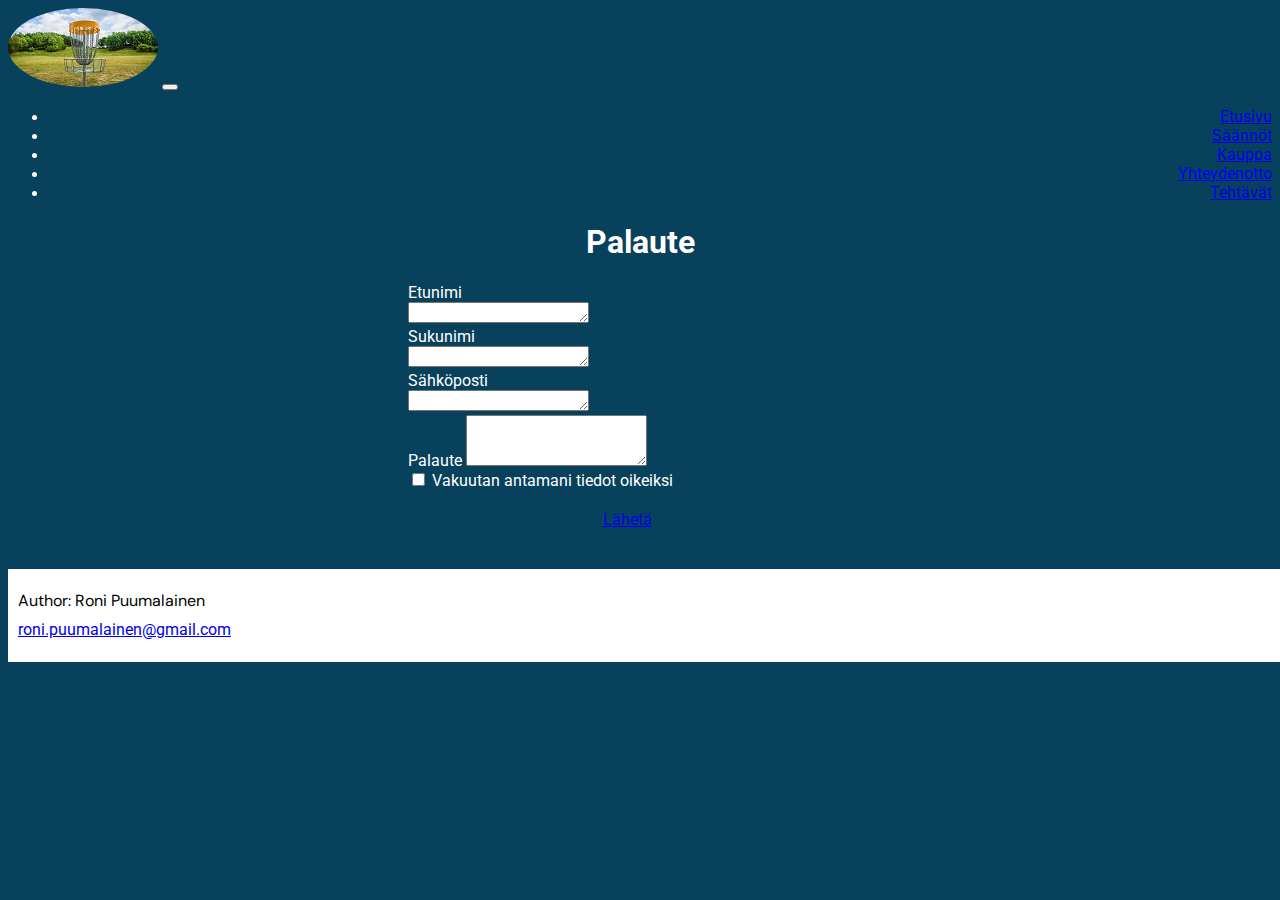
<file: yhteydenotto.html>
<!doctype html>
<html lang="en">
  <head>
	<meta charset="utf-8">
	<meta name="viewport" content="width=device-width, initial-scale=1">    
	<link href="https://cdn.jsdelivr.net/npm/bootstrap@5.0.0-beta3/dist/css/bootstrap.min.css" rel="stylesheet" integrity="sha384-eOJMYsd53ii+scO/bJGFsiCZc+5NDVN2yr8+0RDqr0Ql0h+rP48ckxlpbzKgwra6" crossorigin="anonymous">
	<link rel="stylesheet" href="style.css">
	<link rel="preconnect" href="https://fonts.gstatic.com">
	<link href="https://fonts.googleapis.com/css2?family=DM+Sans&family=Roboto&display=swap" rel="stylesheet">
	<title>Frisbeegolf</title>
  </head>
  <body>
	<nav class="navbar navbar-expand-md navbar-light bg-light sticky-top">
		<div class="container-fluid">
			<a class="navbar-brand" href="index.html"><img class="logo" src="kori.jpg"></a>
			<button class="navbar-toggler" type="button" data-bs-toggle="collapse" data-bs-target="#navbarResponsive">
				<span class="navbar-toggler-icon"></span>
			</button>
			<div class="collapse navbar-collapse" id="navbarResponsive">
				<ul class="navbar-nav ml-auto">
					<li class="nav-item active">
						<a class="nav-link" href="index.html">Etusivu</a>
					<li class="nav-item">
						<a class="nav-link" href="saannot.html">Säännöt</a>
					<li class="nav-item">
						<a class="nav-link" href="kauppa.html">Kauppa</a>
					<li class="nav-item">
						<a class="nav-link" style="color:blue;" href="yhteydenotto.html">Yhteydenotto</a>
					<li class="nav-item">
						<a class="nav-link" href="tehtavat.html">Tehtävät</a>					
				</ul>
			</div>
		</div>	
	</nav>
	<H1>Palaute</H1>
		<form class="lomake row g-3">
			  <div class="col-md-7">
				<label for="fname">Etunimi</label><br>
				<textarea class="form-control" id="exampleFormControlTextarea1" rows="1"></textarea>
			  </div>
			  <div class="col-md-7">
				<label for="lname">Sukunimi</label><br>
				<textarea class="form-control" id="exampleFormControlTextarea1" rows="1"></textarea>
			  </div>
			  <div class="col-md-7">
				<label for="email">Sähköposti</label><br>
				<textarea class="form-control" id="exampleFormControlTextarea1" rows="1"></textarea>
			  </div>
			  <div class="col-md-6">
				<label for="exampleFormControlTextarea1" class="form-label">Palaute</label>
				<textarea class="form-control" id="exampleFormControlTextarea1" rows="3"></textarea>
			  </div>

			  <div class="col-12">
				<div class="form-check">
				  <input class="form-check-input" type="checkbox" id="gridCheck">
				  <label class="form-check-label" for="gridCheck">
					Vakuutan antamani tiedot oikeiksi
				  </label>
				</div>
			  </div>
		</form>
			  <div class="col-12">
				<a href="kiitos.html" button type="submit" class="nappi btn btn-primary">Lähetä</a button>
			  </div>
		
			
	<footer class="footer">
		<div class="container">
			<p>Author: Roni Puumalainen</p>
			<p><a href="mailto:roni.puumalainen@gmail.com" class="footerlink">roni.puumalainen@gmail.com</a></p>
		</div>
	</footer>
    <script src="https://cdn.jsdelivr.net/npm/bootstrap@5.0.0-beta3/dist/js/bootstrap.bundle.min.js" integrity="sha384-JEW9xMcG8R+pH31jmWH6WWP0WintQrMb4s7ZOdauHnUtxwoG2vI5DkLtS3qm9Ekf" crossorigin="anonymous"></script>
    <script src="https://cdn.jsdelivr.net/npm/@popperjs/core@2.9.1/dist/umd/popper.min.js" integrity="sha384-SR1sx49pcuLnqZUnnPwx6FCym0wLsk5JZuNx2bPPENzswTNFaQU1RDvt3wT4gWFG" crossorigin="anonymous"></script>
    <script src="https://cdn.jsdelivr.net/npm/bootstrap@5.0.0-beta3/dist/js/bootstrap.min.js" integrity="sha384-j0CNLUeiqtyaRmlzUHCPZ+Gy5fQu0dQ6eZ/xAww941Ai1SxSY+0EQqNXNE6DZiVc" crossorigin="anonymous"></script>
  </body>
</html>
</file>
<file: style.css>
.vihrea {
	 background-color: #137547;
}

.navbar-collapse{
	 text-align:right;
}

body {
	 background-color: #08415C;
	 color: white;
}

.ajankohtaista {
	 color:white;
	 text-align: center;
}

h3, .eka, .toka, .kolmas, .neljas {
	 text-align: center;
}

.paaotsikko {
	 padding: 30px;
}

h1 {
	 text-align: center;
}

.container {
	 padding:0px;
	 margin:0px;
}

.image-container{
   	 margin-left: -20px;
    	 margin-right: -20px;
}

.link {
	 color: white;
}

.footer {
	 background-color: white;
	 padding:10px;
	 color:black;
	 position: relative;
  	 left: 0;
 	 bottom: 0;
 	 margin-top:0px;
 	 width:100%;
	 line-height:0.8;
}

.nav-item a:hover {
 	 color: #ffff00;
 	 text-decoration: underline;
}

.rasia {
	 position: relative;
	 width: 100%;
	 margin:0px;
}

.mainos {
	 opacity: 1;
	 display: block;
	 width: 100%;
	 height: auto;
	 transition: .5s ease;
	 backface-visibility: hidden;
}

.middle {
	 transition: .5s ease;
	 opacity: 0;
	 position: absolute;
	 top: 50%;
	 left: 50%;
	 transform: translate(-50%, -50%);
	 -ms-transform: translate(-50%, -50%);
	 text-align: center;
}

.rasia :hover .mainos {
  	 filter: grayscale(100%);
}

.rasia :hover .middle {
  	 opacity: 1;
}

.text {
	 background-color: #137547;
	 color: white;
	 font-size: 16px;
	 padding: 16px 32px;
}


.sidenav {
	 height:100%;
	 margin-left: -12px;
	 z-index: 0;
	 top: 0;
	 left: 0;
	 background-color: #111;
	 overflow-x: hidden;
	 padding-top: 100px;
	 padding-left:10px;
}

.sidenav a {
	 padding: 5px 8px 20px 16px;
	 text-decoration: none;
	 font-size: 14px;
	 color: #ffffff;
	 display: block;
}

.sidenav a:hover {
	 color: #ffff00;
	 text-decoration: underline;
}

.teksti {
	 margin-left:0px;
	 padding: 0px 10px;
}

.sivupalkki{
	padding:0px;	
}

.card {
	height:440px;
	width:240px;
	margin:50px;
	color:black;
}

.card-body {
	text-align:center;
}

.btn {
	display: block;
	margin-left: auto;
	margin-right: auto;
	margin-top:20px;
}

.kori {
	height: 250px;
	width: 150px;
	display: block;
 	margin-left: auto;
  	margin-right: auto;
  	margin-top:20px;
}

.kenka {
	height: 200px;
	width: 200px;
	display: block;
 	margin-left: auto;
  	margin-right: auto;
 	margin-top:40px;
}

.lomake {
	margin: 20px;
	margin-left: 400px;
}

.nappi {
	width: 75px;
	margin-bottom:40px;
}

@media only screen and (max-width: 600px){

	.col {margin-left:55px;}
	.sivupalkki {text-align:center;}
	.sidenav {padding-top:0px;}
}

.jalkapohja {
 	position: fixed;
  	left: 0;
  	bottom: 0;
 	width: 100%;
  	background-color: white;
  	color: black;  
}

#palaute {
	text-align:center;
}

.logo{
  	border-radius: 50%;
}

.muistiinpanot {
  	max-width: 100%;
  	height: auto;
}

p {
	font-family: 'DM Sans', sans-serif;
}


h1, h2, h3, h4, h5, a, label {
	font-family: 'Roboto', sans-serif;
}

@media only screen and (max-width: 1000px){
	.lomake {margin-left:0px;}
}

@media only screen and (max-width: 460px){
	.kortit {margin-left:0px;}
}

.neljas {
	padding-right: 20px;
}

.kuvalaatikko {
	padding: 0px;
}

.kaupparivi {
	margin-right:0px;
}
</file>
